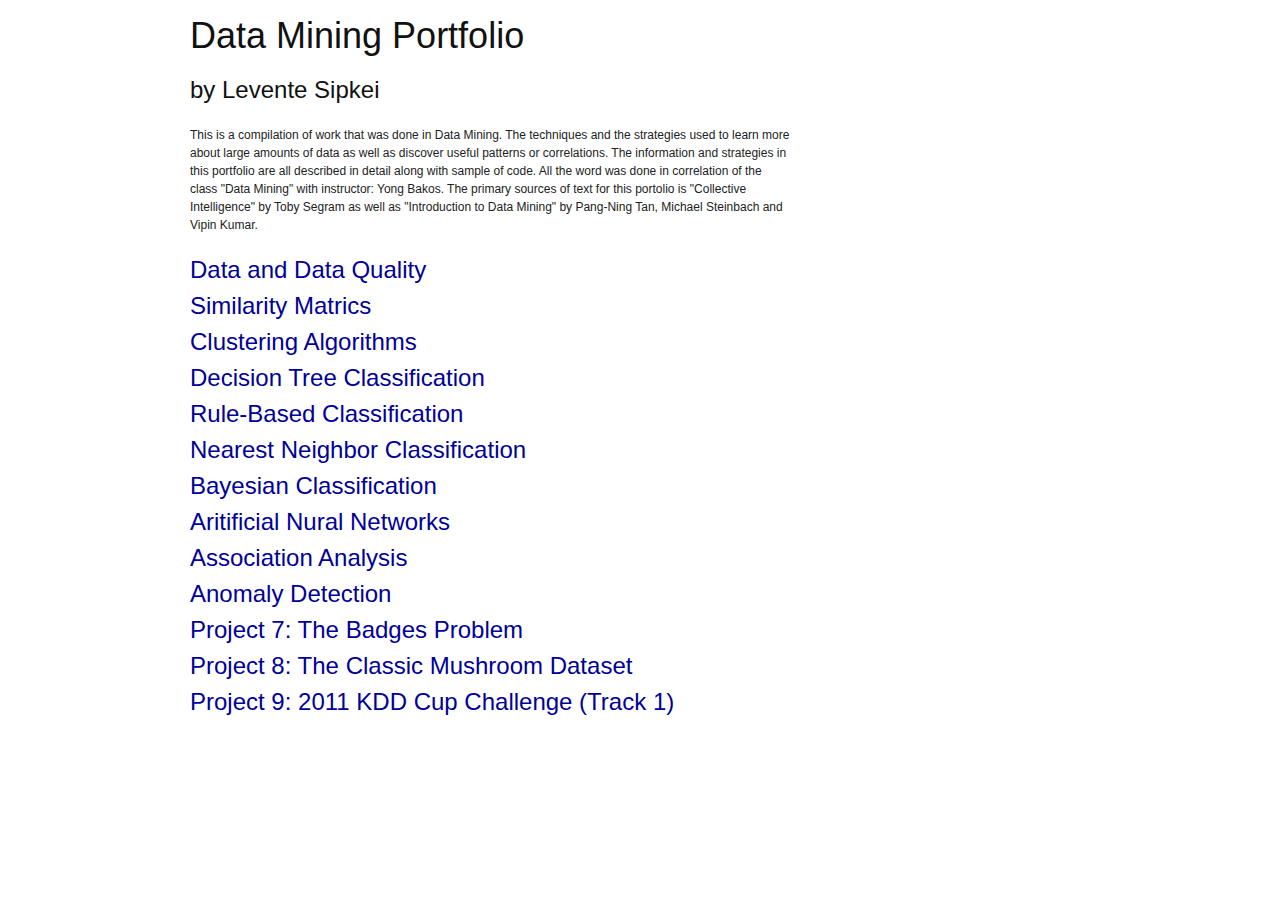
<file: portfolio/index.html>
<!DOCTYPE html PUBLIC "-//W3C//DTD XHTML 1.0 Transitional//EN" "http://www.w3.org/TR/xhtml1/DTD/xhtml1-transitional.dtd">
<html xmlns="http://www.w3.org/1999/xhtml">
<head> 
<title>Data Mining Portfolio</title>
<meta name="keywords" content="" />
<meta name="description" content="" />
<meta name="author" content="" />
<meta http-equiv="content-type" content="text/html;charset=utf-8" />
<meta http-equiv="Content-Style-Type" content="text/css" />
<link rel="stylesheet" href="css/blueprint/screen.css" type="text/css" media="screen, projection" />
<link rel="stylesheet" href="css/blueprint/print.css" type="text/css" media="print" />
<link rel="stylesheet" href="css/main.css" type="text/css" media="screen" /> 
<!--[if IE]>
  <link rel="stylesheet" href="css/blueprint/ie.css" type="text/css" media="screen, projection">
<![endif]-->
</head>
<body>
<div class="container">
  <h1>Data Mining Portfolio</h1>
  <h2>by Levente Sipkei</h2>
  <p class="introduction">This is a compilation of work that was done in Data Mining. The techniques and the strategies used to learn more about large amounts of data as well as discover useful patterns or correlations. The information and strategies in this portfolio are all described in detail along with sample of code. All the word was done in correlation of the class "Data Mining" with instructor: Yong Bakos. The primary sources of text for this portolio is "Collective Intelligence" by Toby Segram as well as "Introduction to Data Mining" by Pang-Ning Tan, Michael Steinbach and Vipin Kumar. </p>
  <ol class="toc">
    <li><a href="data.html">Data and Data Quality</a></li>
    <li><a href="similarity.html">Similarity Matrics</a></li>
    <li><a href="clustering.html">Clustering Algorithms</a></li>
    <li><a href="decisionTree.html">Decision Tree Classification</a></li>
    <li><a href="ruleBased.html">Rule-Based Classification</a></li>
    <li><a href="nearestNeighbor.html">Nearest Neighbor Classification</a></li>
    <li><a href="bayesian.html">Bayesian Classification</a></li>
    <li><a href="ann.html">Aritificial Nural Networks</a></li>
    <li><a href="association.html">Association Analysis</a></li>
    <li><a href="anomaly.html">Anomaly Detection</a></li>
    <li><a href="badges.html">Project 7: The Badges Problem</a></li>
    <li><a href="mushroom.html">Project 8: The Classic Mushroom Dataset</a></li>
    <li><a href="KDD.html">Project 9: 2011 KDD Cup Challenge (Track 1)</a></li>
  </ul>
</div>
</body>
</html>
</file>
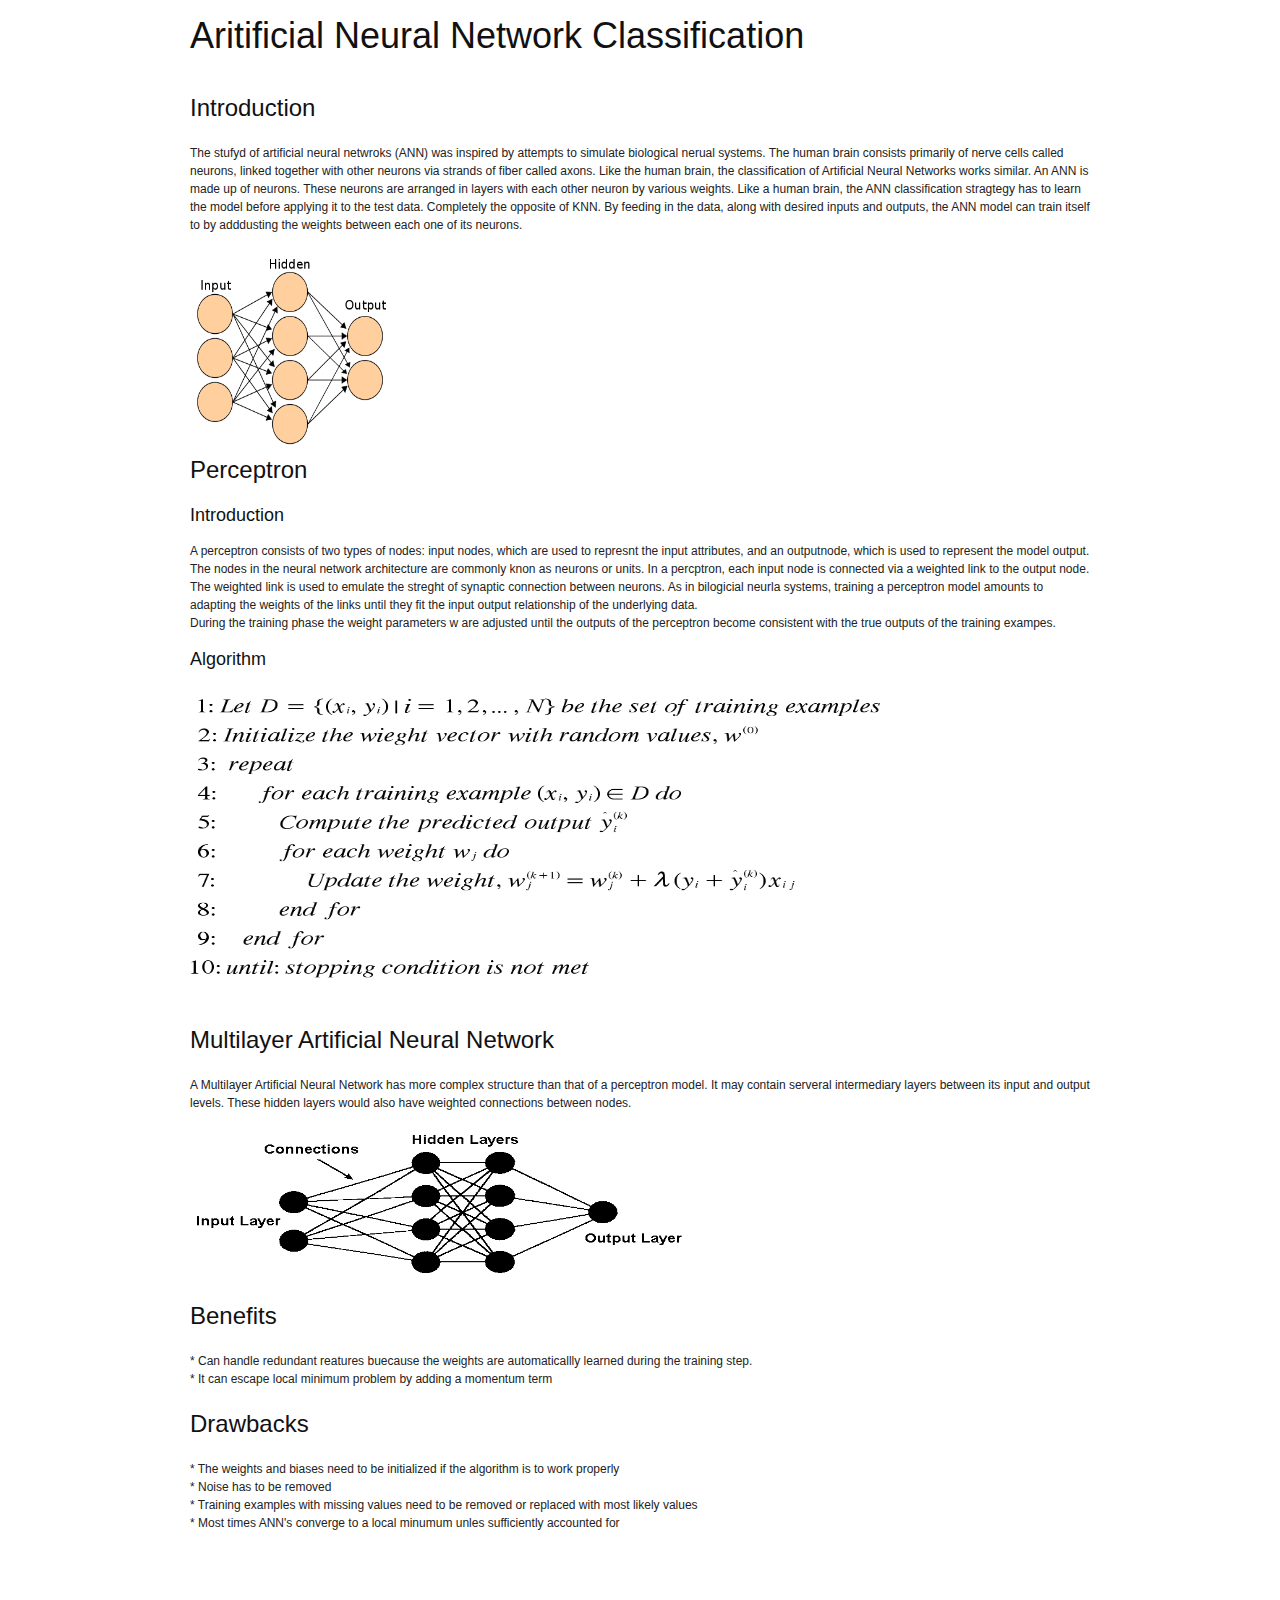
<file: portfolio/ann.html>
<!DOCTYPE html PUBLIC "-//W3C//DTD XHTML 1.0 Transitional//EN" "http://www.w3.org/TR/xhtml1/DTD/xhtml1-transitional.dtd">
<html xmlns="http://www.w3.org/1999/xhtml">
<head> 
<title>Aritificial Nural Networks Classification</title>
<meta name="keywords" content="" />
<meta name="description" content="" />
<meta name="author" content="" />
<meta http-equiv="content-type" content="text/html;charset=utf-8" />
<meta http-equiv="Content-Style-Type" content="text/css" />
<link rel="stylesheet" href="css/blueprint/screen.css" type="text/css" media="screen, projection" />
<link rel="stylesheet" href="css/blueprint/print.css" type="text/css" media="print" />
<link rel="stylesheet" href="css/main.css" type="text/css" media="screen" /> 
<!--[if IE]>
  <link rel="stylesheet" href="css/blueprint/ie.css" type="text/css" media="screen, projection">
<![endif]-->
</head>
<body>
<div class="container">
  <h1>Aritificial Neural Network Classification</h1>
  <br>
  <h2>Introduction</h2>
  <p class="data"> The stufyd of artificial neural netwroks (ANN) was inspired by attempts to simulate biological nerual systems. The human brain consists primarily of nerve cells called neurons, linked together with other neurons via strands of fiber called axons. Like the human brain, the classification of Artificial Neural Networks works similar. An ANN is made up of neurons. These neurons are arranged in layers with each other neuron by various weights. Like a human brain, the ANN classification stragtegy has to learn the model before applying it to the test data. Completely the opposite of KNN. By feeding in the data, along with desired inputs and outputs, the ANN model can train itself to by adddusting the weights between each one of its neurons. </p>
  <img src="ann.png" alt= "rules" HEIGHT="200" WIDTH="200" BORDER="0"/>
 <br>

 <h2>Perceptron</h2>
 <h3>Introduction</h3>
 <p class="dataset"> A perceptron consists of two types of nodes: input nodes, which are used to represnt the input attributes, and an outputnode, which is used to represent the model output. The nodes in the neural network architecture are commonly knon as neurons or units. In a percptron, each input node is connected via a weighted link to the output node. The weighted link is used to emulate the streght of synaptic connection between neurons. As in bilogicial neurla systems, training a perceptron model amounts to adapting the weights of the links until they fit the input output relationship of the underlying data. <br> During the training phase the weight parameters w are adjusted until the outputs of the perceptron become consistent with the true outputs of the training exampes.  </p>
 <h3>Algorithm</h3>
 <img src="percalg.png" alt= "rules" HEIGHT="300" WIDTH="700" BORDER="0"/>

 <br>
<br>
<br>


 <h2>Multilayer Artificial Neural Network</h2>
 <p class="dataset"> A Multilayer Artificial Neural Network has more complex structure than that of a perceptron model. It may contain serveral intermediary layers between its input and output levels. These hidden layers would also have weighted connections between nodes.   </p>
 <img src="mult.gif" alt= "rules" HEIGHT="150" WIDTH="500" BORDER="0"/>
  <br>
  <br>
  <h2>Benefits</h2>
  <p class="dataset">
  * Can handle redundant reatures buecause the weights are automaticallly learned during the training step. <br>
  * It can escape local minimum problem by adding a momentum term </p>
  
  <p class="dataset">  </p>
 
  <h2> Drawbacks </h2>

  
  <p class="quality"> 
  * The weights and biases need to be initialized if the algorithm is to work properly<br>
  * Noise has to be removed<br>
  * Training examples with missing values need to be removed or replaced with most likely values <br>
  * Most times ANN's converge to a local minumum unles sufficiently accounted for</p>
  
  <br>
  <br>
  <br>
  

</div>
</body>
</html>
</file>
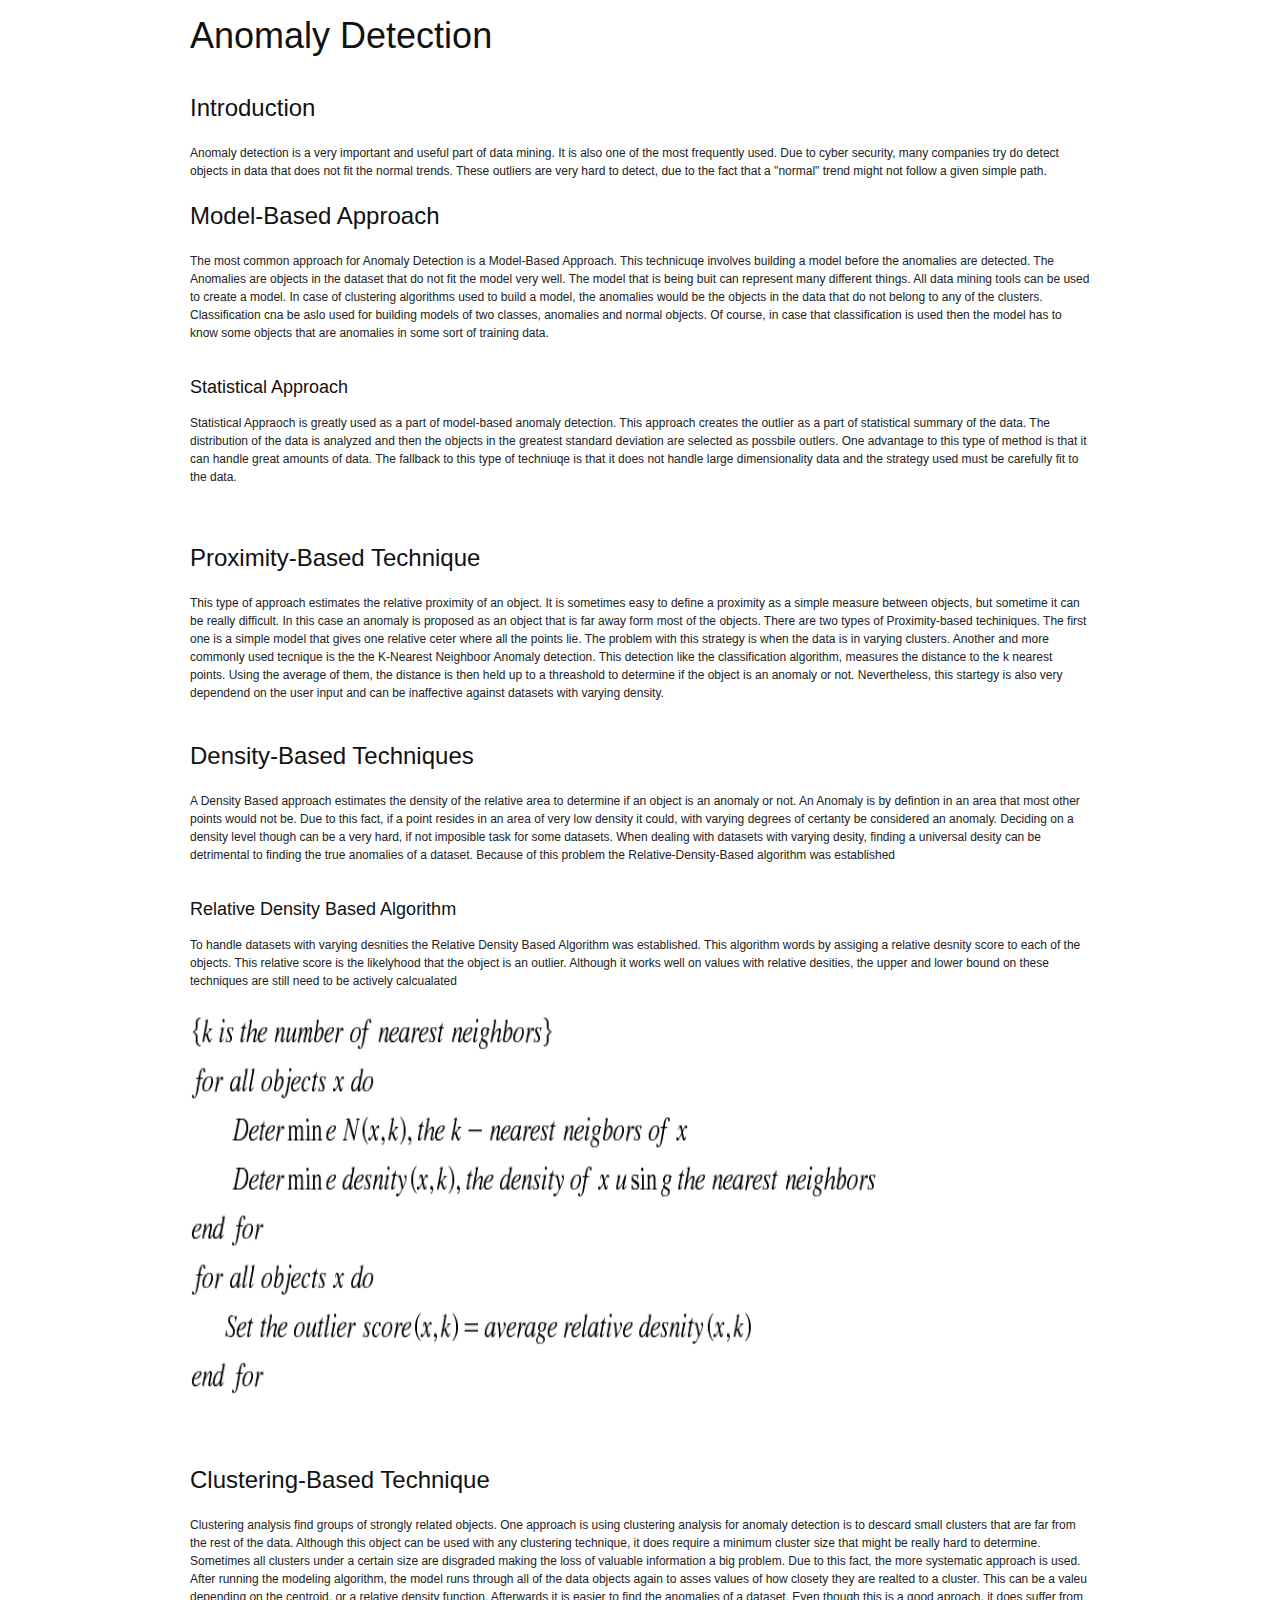
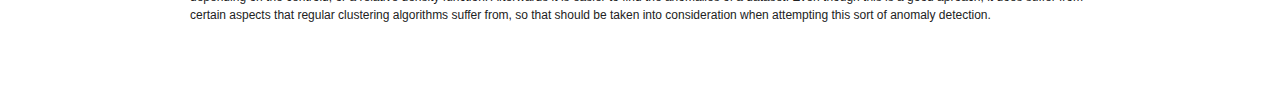
<file: portfolio/anomaly.html>
<!DOCTYPE html PUBLIC "-//W3C//DTD XHTML 1.0 Transitional//EN" "http://www.w3.org/TR/xhtml1/DTD/xhtml1-transitional.dtd">
<html xmlns="http://www.w3.org/1999/xhtml">
<head> 
<title>Anomaly Detection</title>
<meta name="keywords" content="" />
<meta name="description" content="" />
<meta name="author" content="" />
<meta http-equiv="content-type" content="text/html;charset=utf-8" />
<meta http-equiv="Content-Style-Type" content="text/css" />
<link rel="stylesheet" href="css/blueprint/screen.css" type="text/css" media="screen, projection" />
<link rel="stylesheet" href="css/blueprint/print.css" type="text/css" media="print" />
<link rel="stylesheet" href="css/main.css" type="text/css" media="screen" /> 
<!--[if IE]>
  <link rel="stylesheet" href="css/blueprint/ie.css" type="text/css" media="screen, projection">
<![endif]-->
</head>
<body>
<div class="container">
  <h1>Anomaly Detection</h1>
  <br>
  <h2>Introduction</h2>
  <p class="data">Anomaly detection is a very important and useful part of data mining. It is also one of the most frequently used. Due to cyber security, many companies try do detect objects in data that does not fit the normal trends. These outliers are very hard to detect, due to the fact that a "normal" trend might not follow a given simple path. </p>

  
 <h2> Model-Based Approach </h2> 
    <p class="data"> The most common approach for Anomaly Detection is a Model-Based Approach. This technicuqe involves building a model before the anomalies are detected. The Anomalies are objects in the dataset that do not fit the model very well. The model that is being buit can represent many different things. All data mining tools can be used to create a model. In case of clustering algorithms used to build a model, the anomalies would be the objects in the data that do not belong to any of the clusters. Classification cna be aslo used for building models of two classes, anomalies and normal objects. Of course, in case that classification is used then the model has to know some objects that are anomalies in some sort of training data.  </p>
    <br>
  <h3>        Statistical Approach </h3> 
  <p class="data"> Statistical Appraoch is greatly used as a part of model-based anomaly detection. This approach creates the outlier as a part of statistical summary of the data. The distribution of the data is analyzed and then the objects in the greatest standard deviation are selected as possbile outlers. One advantage to this type of method is that it can handle great amounts of data. The fallback to this type of techniuqe is that it does not handle large dimensionality data and the strategy used must be carefully fit to the data.  </p>

  <br><br>
  <h2>Proximity-Based Technique </h2>
  <p class="data">This type of approach estimates the relative proximity of an object. It is sometimes easy to define a proximity as a simple measure between objects, but sometime it can be really difficult. In this case an anomaly is proposed as an object that is far away form most of the objects. There are two types of Proximity-based techiniques. The first one is a simple model that gives one relative ceter where all the points lie. The problem with this strategy is when the data is in varying clusters. Another and more commonly used tecnique is the the K-Nearest Neighboor Anomaly detection. This detection like the classification algorithm, measures the distance to the k nearest points. Using the average of them, the distance is then held up to a threashold to determine if the object is an anomaly or not. Nevertheless, this startegy is also very dependend on the user input and can be inaffective against datasets with varying density.</p>
  <br>
  <h2> Density-Based Techniques </h2> 
  <p class="data"> A Density Based approach estimates the density of the relative area to determine if an object is an anomaly or not. An Anomaly is by defintion in an area that most other points would not be. Due to this fact, if a point resides in an area of very low density it could, with varying degrees of certanty be considered an anomaly. Deciding on a density level though can be a very hard, if not imposible task for some datasets. When dealing with datasets with varying desity, finding a universal desity can be detrimental to finding the true anomalies of a dataset. Because of this problem the Relative-Density-Based algorithm was established  </p>
  <br>
  <h3> Relative Density Based Algorithm </h3> 
  <p class="RDBA"> To handle datasets with varying desnities the Relative Density Based Algorithm was established. This algorithm words by assiging a relative desnity score to each of the objects. This relative score is the likelyhood that the object is an outlier. Although it works well on values with relative desities, the upper and lower bound on these techniques are still need to be actively calcualated </p>
  <img src="relative algorithm.png" alt= "rules" HEIGHT="400" WIDTH="700" BORDER="0"/><br><br>
  <br>
  <br>
  <h2> Clustering-Based Technique </h2>
  <p class= "dataset"> Clustering analysis find groups of strongly related objects. One approach is using clustering analysis for anomaly detection is to descard small clusters that are far from the rest of the data. Although this object can be used with any clustering technique, it does require a minimum cluster size that might be really hard to determine. Sometimes all clusters under a certain size are disgraded making the loss of valuable information a big problem. Due to this fact, the more systematic approach is used. After running the modeling algorithm, the model runs through all of the data objects again to asses values of how closety they are realted to a cluster. This can be a valeu depending on the centroid, or a relative density function. Afterwards it is easier to find the anomalies of a dataset. Even though this is a good aproach, it does suffer from certain aspects that regular clustering algorithms suffer from, so that should be taken into consideration when attempting this sort of anomaly detection.  </p>
  <br>
  <br>
  

</div>
</body>
</html>
</file>
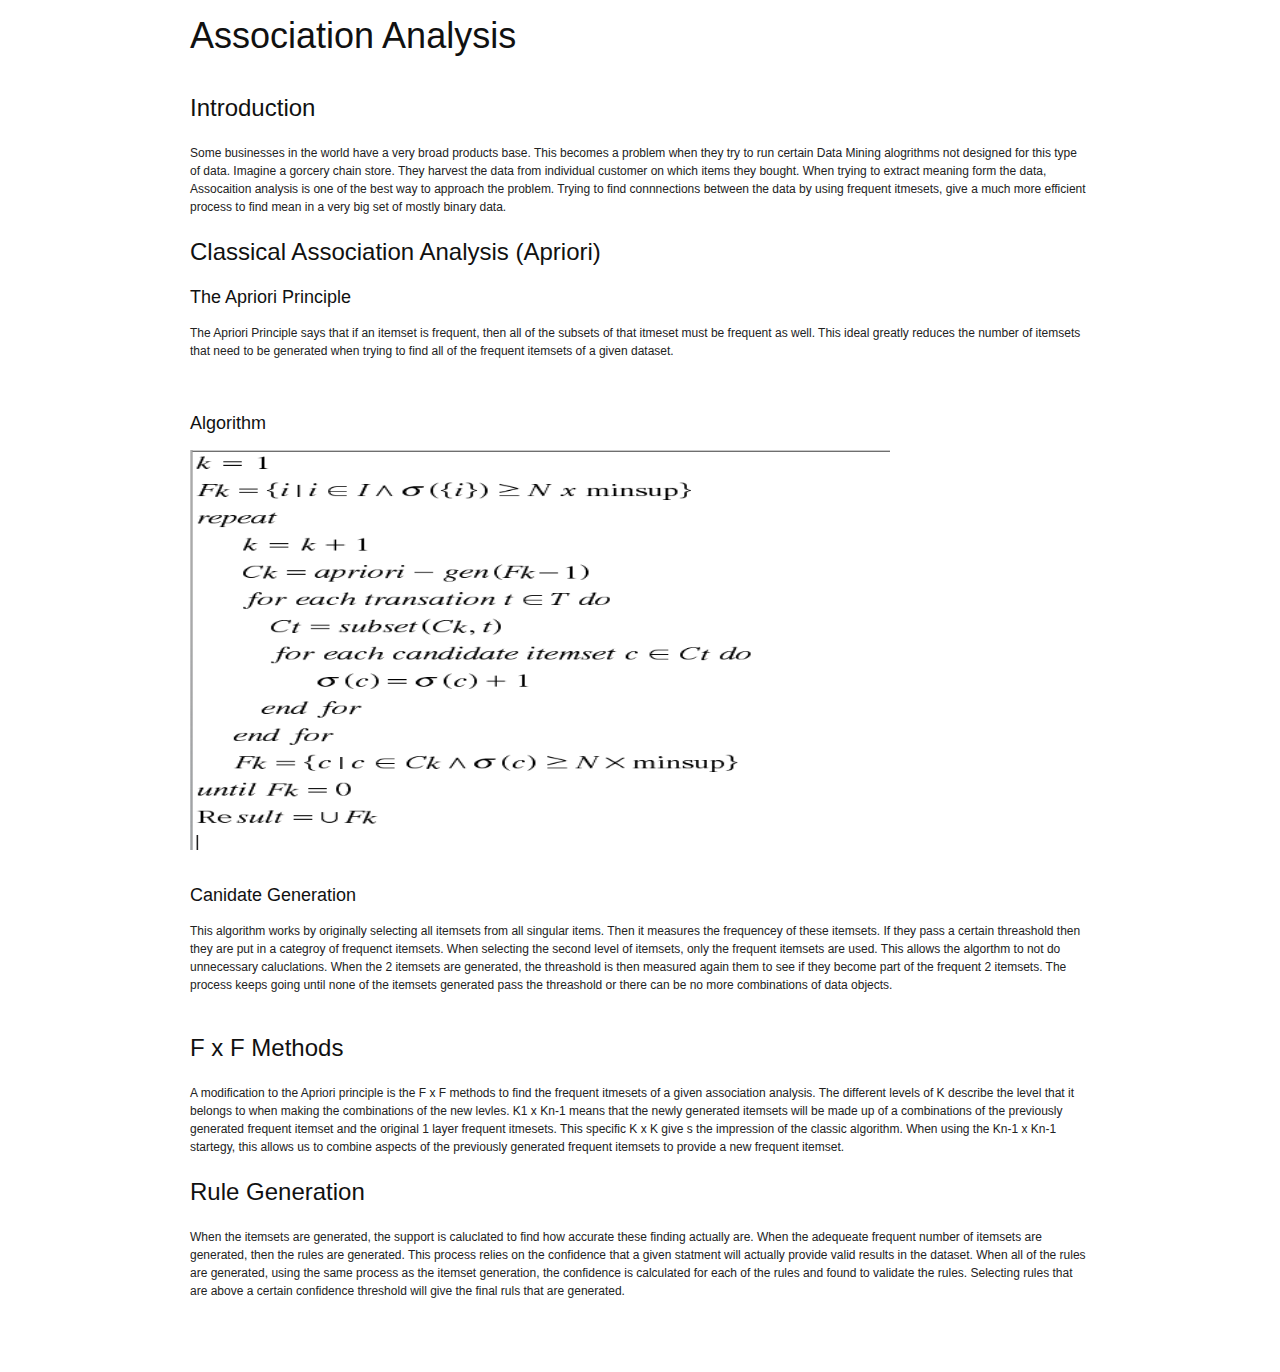
<file: portfolio/association.html>
<!DOCTYPE html PUBLIC "-//W3C//DTD XHTML 1.0 Transitional//EN" "http://www.w3.org/TR/xhtml1/DTD/xhtml1-transitional.dtd">
<html xmlns="http://www.w3.org/1999/xhtml">
<head> 
<title>Association Analysis</title>
<meta name="keywords" content="" />
<meta name="description" content="" />
<meta name="author" content="" />
<meta http-equiv="content-type" content="text/html;charset=utf-8" />
<meta http-equiv="Content-Style-Type" content="text/css" />
<link rel="stylesheet" href="css/blueprint/screen.css" type="text/css" media="screen, projection" />
<link rel="stylesheet" href="css/blueprint/print.css" type="text/css" media="print" />
<link rel="stylesheet" href="css/main.css" type="text/css" media="screen" /> 
<!--[if IE]>
  <link rel="stylesheet" href="css/blueprint/ie.css" type="text/css" media="screen, projection">
<![endif]-->
</head>
<body>
<div class="container">
  <h1>Association Analysis</h1>
  <br>
  <h2>Introduction</h2>
  <p class="data">Some businesses in the world have a very broad products base. This becomes a problem when they try to run certain Data Mining alogrithms not designed for this type of data. Imagine a gorcery chain store. They harvest the data from individual customer on which items they bought. When trying to extract meaning form the data, Assocaition analysis is one of the best way to approach the problem. Trying to find connnections between the data by using frequent itmesets, give a much more efficient process to find mean in a very big set of mostly binary data.  </p>

  
 <h2> Classical Association Analysis (Apriori)</h2> 
 <p class="data">  </p>
  <h3> The Apriori Principle </h3>
   <p class="data"> The Apriori Principle says that if an itemset is frequent, then all of the subsets of that itmeset must be frequent as well. This ideal greatly reduces the number of itemsets that need to be generated when trying to find all of the frequent itemsets of a given dataset. </p>
  
  <br><br>
  <h3> Algorithm  </h3>
  <img src="apriori.png" alt= "rules" HEIGHT="400" WIDTH="700" BORDER="0"/><br><br>

  <br>
  <h3> Canidate Generation </h3> 
  <p class="data"> This algorithm works by originally selecting all itemsets from all singular items. Then it measures the frequencey of these itemsets. If they pass a certain threashold then they are put in a categroy of frequenct itemsets. When selecting the second level of itemsets, only the frequent itemsets are used. This allows the algorthm to not do unnecessary caluclations. When the 2 itemsets are generated, the threashold is then measured again them to see if they become part of the frequent 2 itemsets. The process keeps going until none of the itemsets generated pass the threashold or there can be no more combinations of data objects. </p>
  <br>
  <h2> F x F Methods </h2> 
  <p class="dataset">A modification to the Apriori principle is the F x F methods to find the frequent itmesets of a given association analysis. The different levels of K describe the level that it belongs to when making the combinations of the new levles. K1 x Kn-1 means that the newly generated itemsets will be made up of a combinations of the previously generated frequent itemset and the original 1 layer frequent itmesets. This specific K x K give s the impression of the classic algorithm. When using the Kn-1 x Kn-1 startegy, this allows us to combine aspects of the previously generated frequent itemsets to provide a new frequent itemset.</p>
  <h2>Rule Generation </h2> 
  <p class="cataset"> When the itemsets are generated, the support is caluclated to find how accurate these finding actually are. When the adequeate frequent number of itemsets are generated, then the rules are generated. This process relies on the confidence that a given statment will actually provide valid results in the dataset. When all of the rules are generated, using the same process as the itemset generation, the confidence is calculated for each of the rules and found to validate the rules. Selecting rules that are above a certain confidence threshold will give the final ruls that are generated.  </p>

  

  <br>
  <br>
  

</div>
</body>
</html>
</file>
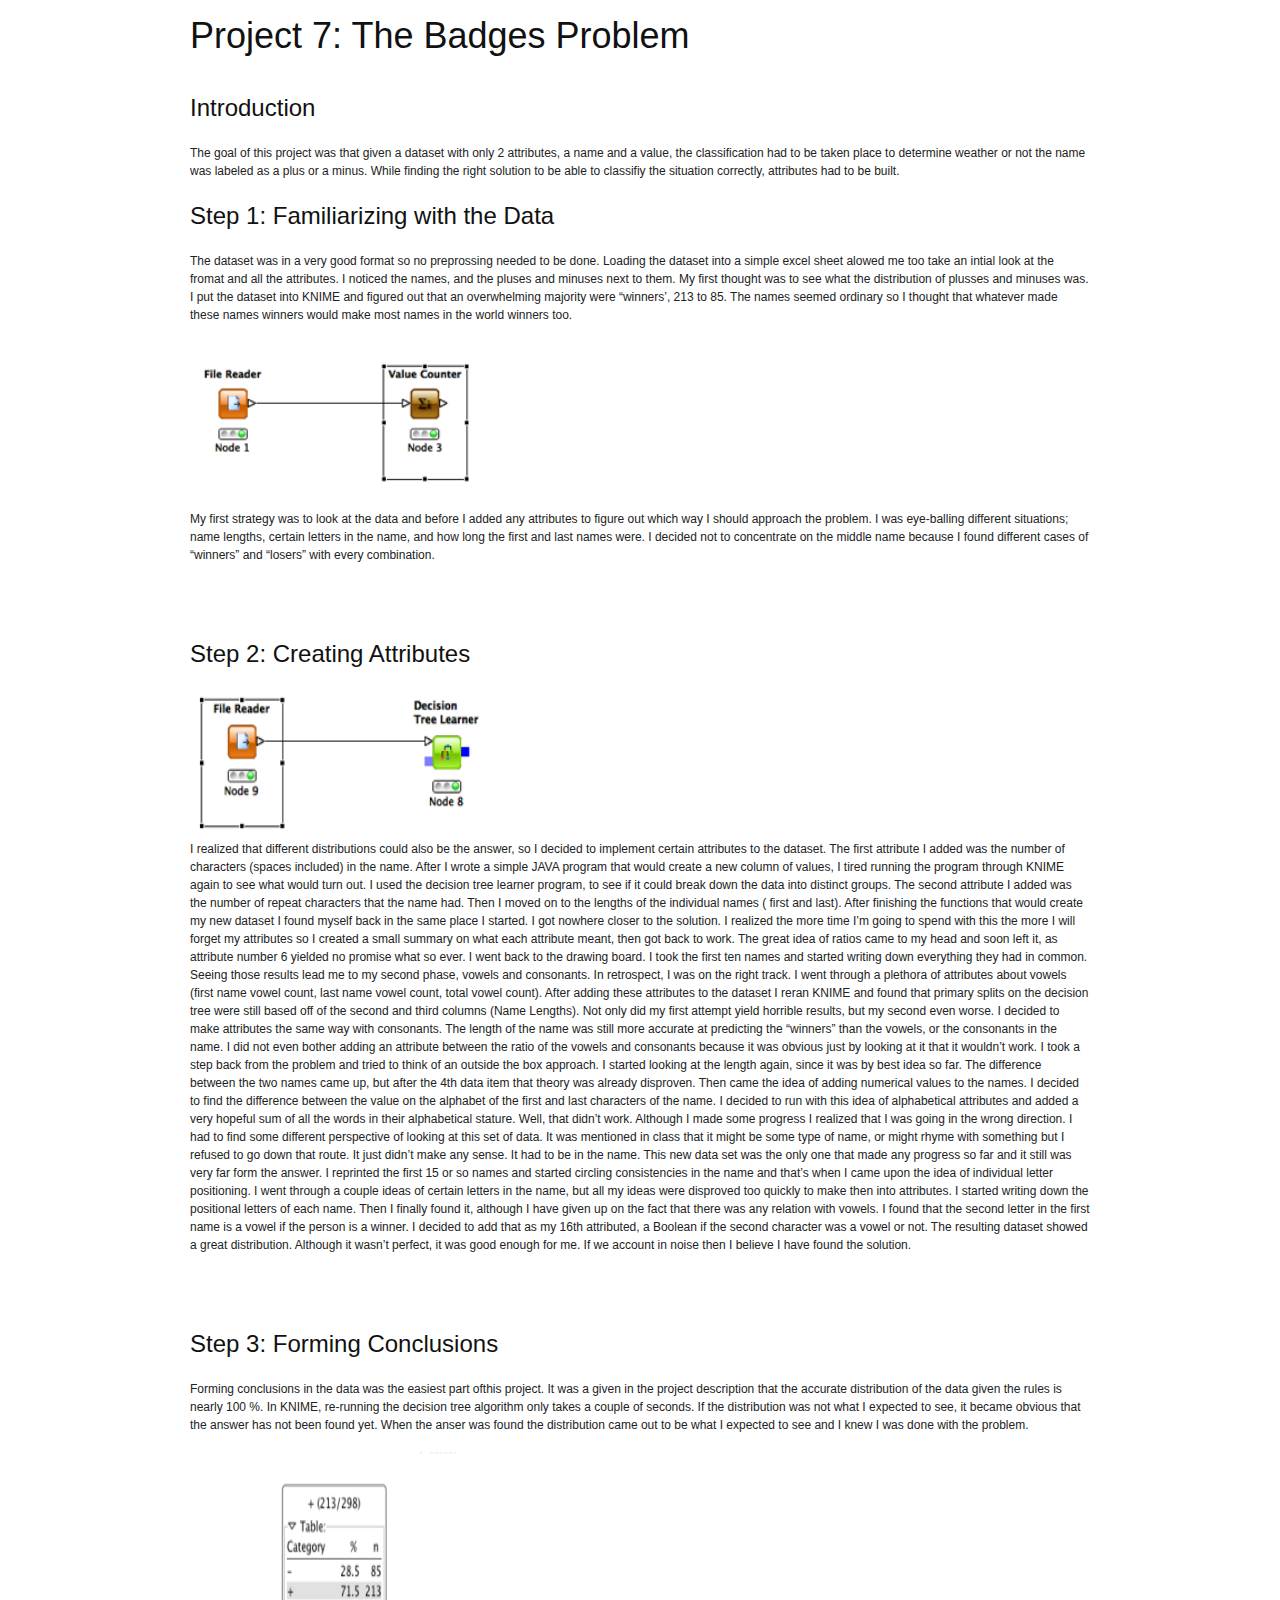
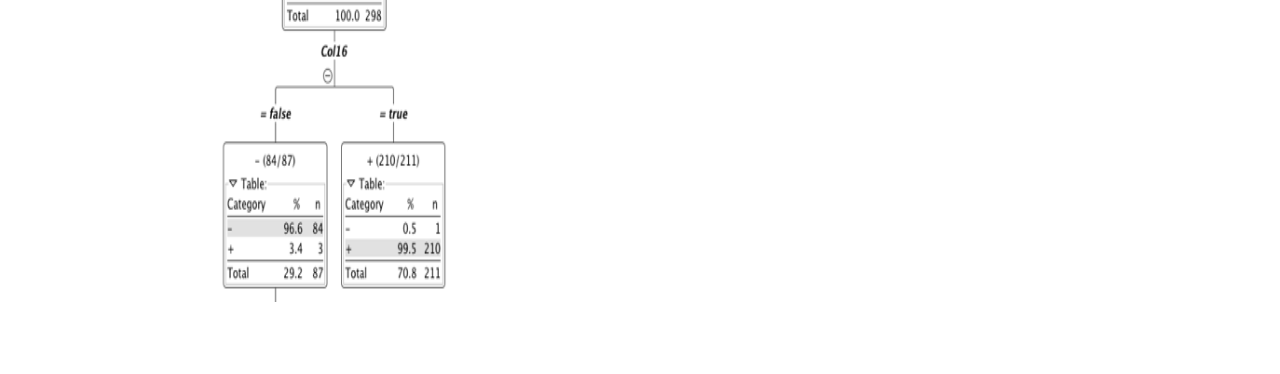
<file: portfolio/badges.html>
<!DOCTYPE html PUBLIC "-//W3C//DTD XHTML 1.0 Transitional//EN" "http://www.w3.org/TR/xhtml1/DTD/xhtml1-transitional.dtd">
<html xmlns="http://www.w3.org/1999/xhtml">
<head> 
<title>Project 7: The Badges Problem</title>
<meta name="keywords" content="" />
<meta name="description" content="" />
<meta name="author" content="" />
<meta http-equiv="content-type" content="text/html;charset=utf-8" />
<meta http-equiv="Content-Style-Type" content="text/css" />
<link rel="stylesheet" href="css/blueprint/screen.css" type="text/css" media="screen, projection" />
<link rel="stylesheet" href="css/blueprint/print.css" type="text/css" media="print" />
<link rel="stylesheet" href="css/main.css" type="text/css" media="screen" /> 
<!--[if IE]>
  <link rel="stylesheet" href="css/blueprint/ie.css" type="text/css" media="screen, projection">
<![endif]-->
</head>
<body>
<div class="container">
  <h1>Project 7: The Badges Problem</h1>
  <br>
  <h2>Introduction</h2>
  <p class="data">The goal of this project was that given a dataset with only 2 attributes, a name and a value, the classification had to be taken place to determine 
  weather or not the name was labeled as a plus or a minus. While finding the right solution to be able to classifiy the situation correctly, attributes had to be built.    </p>

  
 <h2> Step 1: Familiarizing with the Data</h2> 
    <p class="data">  The dataset was in a very good format so no preprossing needed to be done. Loading the dataset into a simple excel sheet alowed me too take an intial look at the fromat and all the attributes. I noticed the names, and the pluses and minuses next to them. My first thought was to see what the distribution of plusses and minuses was. I put the dataset into KNIME and figured out that an overwhelming majority were “winners’, 213 to 85. The names seemed ordinary so I thought that whatever made these names winners would make most names in the world winners too. 
    </p>
     <img src="Counter.png" alt= "rules" HEIGHT="150" WIDTH="300" BORDER="0"/><br><br>
    <p class="rar">
  My first strategy was to look at the data and before I added any attributes to figure out which way I should approach the problem. I was eye-balling different situations; name lengths, certain letters in the name, and how long the first and last names were. I decided not to concentrate on the middle name because I found different cases of “winners” and “losers” with every combination.</p>
    <br>
  <br><br>
  <h2>Step 2: Creating Attributes</h2>
  <img src="dectree.png" alt= "rules" HEIGHT="150" WIDTH="300" BORDER="0"/>
  <p class="data">I realized that different distributions could also be the answer, so I decided to implement certain attributes to the dataset. 
  The first attribute I added was the number of characters (spaces included) in the name. After I wrote a simple JAVA program that would create a new column of values, I tired running the program through KNIME again to see what would turn out. I used the decision tree learner program, to see if it could break down the data into distinct groups. 
  The second attribute I added was the number of repeat characters that the name had. Then I moved on to the lengths of the individual names ( first and last). After finishing the functions that would create my new dataset I found myself back in the same place I started. I got nowhere closer to the solution. 

I realized the more time I’m going to spend with this the more I will forget my attributes so I created a small summary on what each attribute meant, then got back to work. The great idea of ratios came to my head and soon left it, as attribute number 6 yielded no promise what so ever. I went back to the drawing board. 
  I took the first ten names and started writing down everything they had in common. Seeing those results lead me to my second phase, vowels and consonants. In retrospect, I was on the right track. I went through a plethora of attributes about vowels (first name vowel count, last name vowel count, total vowel count). After adding these attributes to the dataset I reran KNIME and found that primary splits on the decision tree were still based off of the second and third columns (Name Lengths). Not only did my first attempt yield horrible results, but my second even worse. 
  I decided to make attributes the same way with consonants. The length of the name was still more accurate at predicting the “winners” than the vowels, or the consonants in the name. I did not even bother adding an attribute between the ratio of the vowels and consonants because it was obvious just by looking at it that it wouldn’t work. 
  I took a step back from the problem and tried to think of an outside the box approach. I started looking at the length again, since it was by best idea so far. The difference between the two names came up, but after the 4th data item that theory was already disproven. Then came the idea of adding numerical values to the names. I decided to find the difference between the value on the alphabet of the first and last characters of the name. 

I decided to run with this idea of alphabetical attributes and added a very hopeful sum of all the words in their alphabetical stature. Well, that didn’t work. 
  Although I made some progress I realized that I was going in the wrong direction. I had to find some different perspective of looking at this set of data. It was mentioned in class that it might be some type of name, or might rhyme with something but I refused to go down that route. It just didn’t make any sense. It had to be in the name.  This new data set was the only one that made any progress so far and it still was very far form the answer. 
  I reprinted the first 15 or so names and started circling consistencies in the name and that’s when I came upon the idea of individual letter positioning. I went through a couple ideas of certain letters in the name, but all my ideas were disproved too quickly to make then into attributes. 
I started writing down the positional letters of each name. 
Then I finally found it, although I have given up on the fact that there was any relation with vowels. I found that the second letter in the first name is a vowel if the person is a winner. I decided to add that as my 16th attributed, a Boolean if the second character was a vowel or not. The resulting dataset showed a great distribution. Although it wasn’t perfect, it was good enough for me. If we account in noise then I believe I have found the solution. 
</p>
  <br><br>
  <br>
  <h2> Step 3: Forming Conclusions </h2> 
  <p class="data"> Forming conclusions in the data was the easiest part ofthis project. It was a given in the project description that the accurate distribution of the data given the rules is nearly 100 %. In KNIME, re-running the decision tree algorithm only takes a couple of seconds. If the distribution was not what I expected to see, it became obvious that the answer has not been found yet. When the anser was found the distribution came out to be what I expected to see and I knew I was done with the problem.  </p>
  <img src="final.png" alt= "rules" HEIGHT="450" WIDTH="300" BORDER="0"/>
  <br>
  <br>
  <br>
  <br>
  

</div>
</body>
</html>
</file>
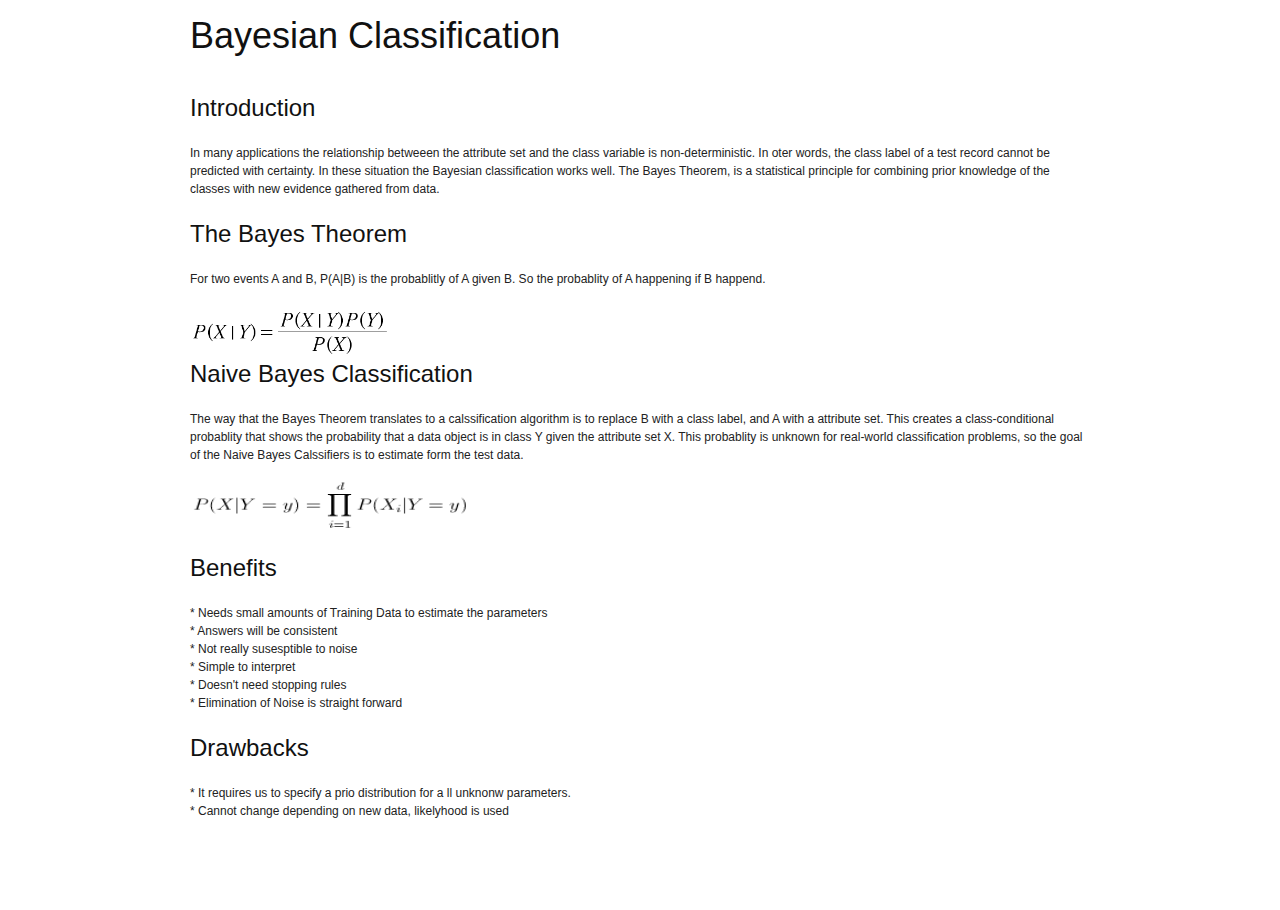
<file: portfolio/bayesian.html>
<!DOCTYPE html PUBLIC "-//W3C//DTD XHTML 1.0 Transitional//EN" "http://www.w3.org/TR/xhtml1/DTD/xhtml1-transitional.dtd">
<html xmlns="http://www.w3.org/1999/xhtml">
<head> 
<title>Bayesian Classification</title>
<meta name="keywords" content="" />
<meta name="description" content="" />
<meta name="author" content="" />
<meta http-equiv="content-type" content="text/html;charset=utf-8" />
<meta http-equiv="Content-Style-Type" content="text/css" />
<link rel="stylesheet" href="css/blueprint/screen.css" type="text/css" media="screen, projection" />
<link rel="stylesheet" href="css/blueprint/print.css" type="text/css" media="print" />
<link rel="stylesheet" href="css/main.css" type="text/css" media="screen" /> 
<!--[if IE]>
  <link rel="stylesheet" href="css/blueprint/ie.css" type="text/css" media="screen, projection">
<![endif]-->
</head>
<body>
<div class="container">
  <h1>Bayesian Classification</h1>
  <br>
  <h2>Introduction</h2>
  <p class="data">    In many applications the relationship betweeen the attribute set and the class variable is non-deterministic. In oter words, the class label of a test record cannot be predicted with certainty. In these situation the Bayesian classification works well. The Bayes Theorem, is a statistical principle for combining prior knowledge of the classes with new evidence gathered from data.  </p>
  <h2> The Bayes Theorem </h2>
  <p class="dataset"> For two events A and B, P(A|B) is the probablitly of A given B. So the probablity of A happening if B happend.  </p>
  <img src="beq.png" alt= "rules" HEIGHT="50" WIDTH="200" BORDER="0"/>
 <br>
 <h2> Naive Bayes Classification</h2>
  <p class="dataset"> The way that the Bayes Theorem translates to a calssification algorithm is to replace B with a class label, and A with a attribute set. This creates a class-conditional probablity that shows the probability that a data object is in class Y given the attribute set X. This probablity is unknown for real-world classification problems, so the goal of the Naive Bayes Calssifiers is to estimate form the test data.   </p>
  <img src="bneweq.png" alt= "rules" HEIGHT="50" WIDTH="300" BORDER="0"/>
  <br>
  <br>
  <h2>Benefits</h2>
  <p class="dataset"> 
  * Needs small amounts of Training Data to estimate the parameters<br> 
  * Answers will be consistent <br>
  * Not really susesptible to noise<br>
  * Simple to interpret <br>
  * Doesn't need stopping rules<br>
  * Elimination of Noise is straight forward <br>
    </p>
  
  <p class="dataset">  </p>
  
  <h2> Drawbacks </h2>

  
  <p class="quality">
  * It requires us to specify a prio distribution for a ll unknonw parameters. <br>
  * Cannot change depending on new data, likelyhood is used <br>
    </p>
  
  <br>
  <br>
  <br>
  

</div>
</body>
</html>
</file>
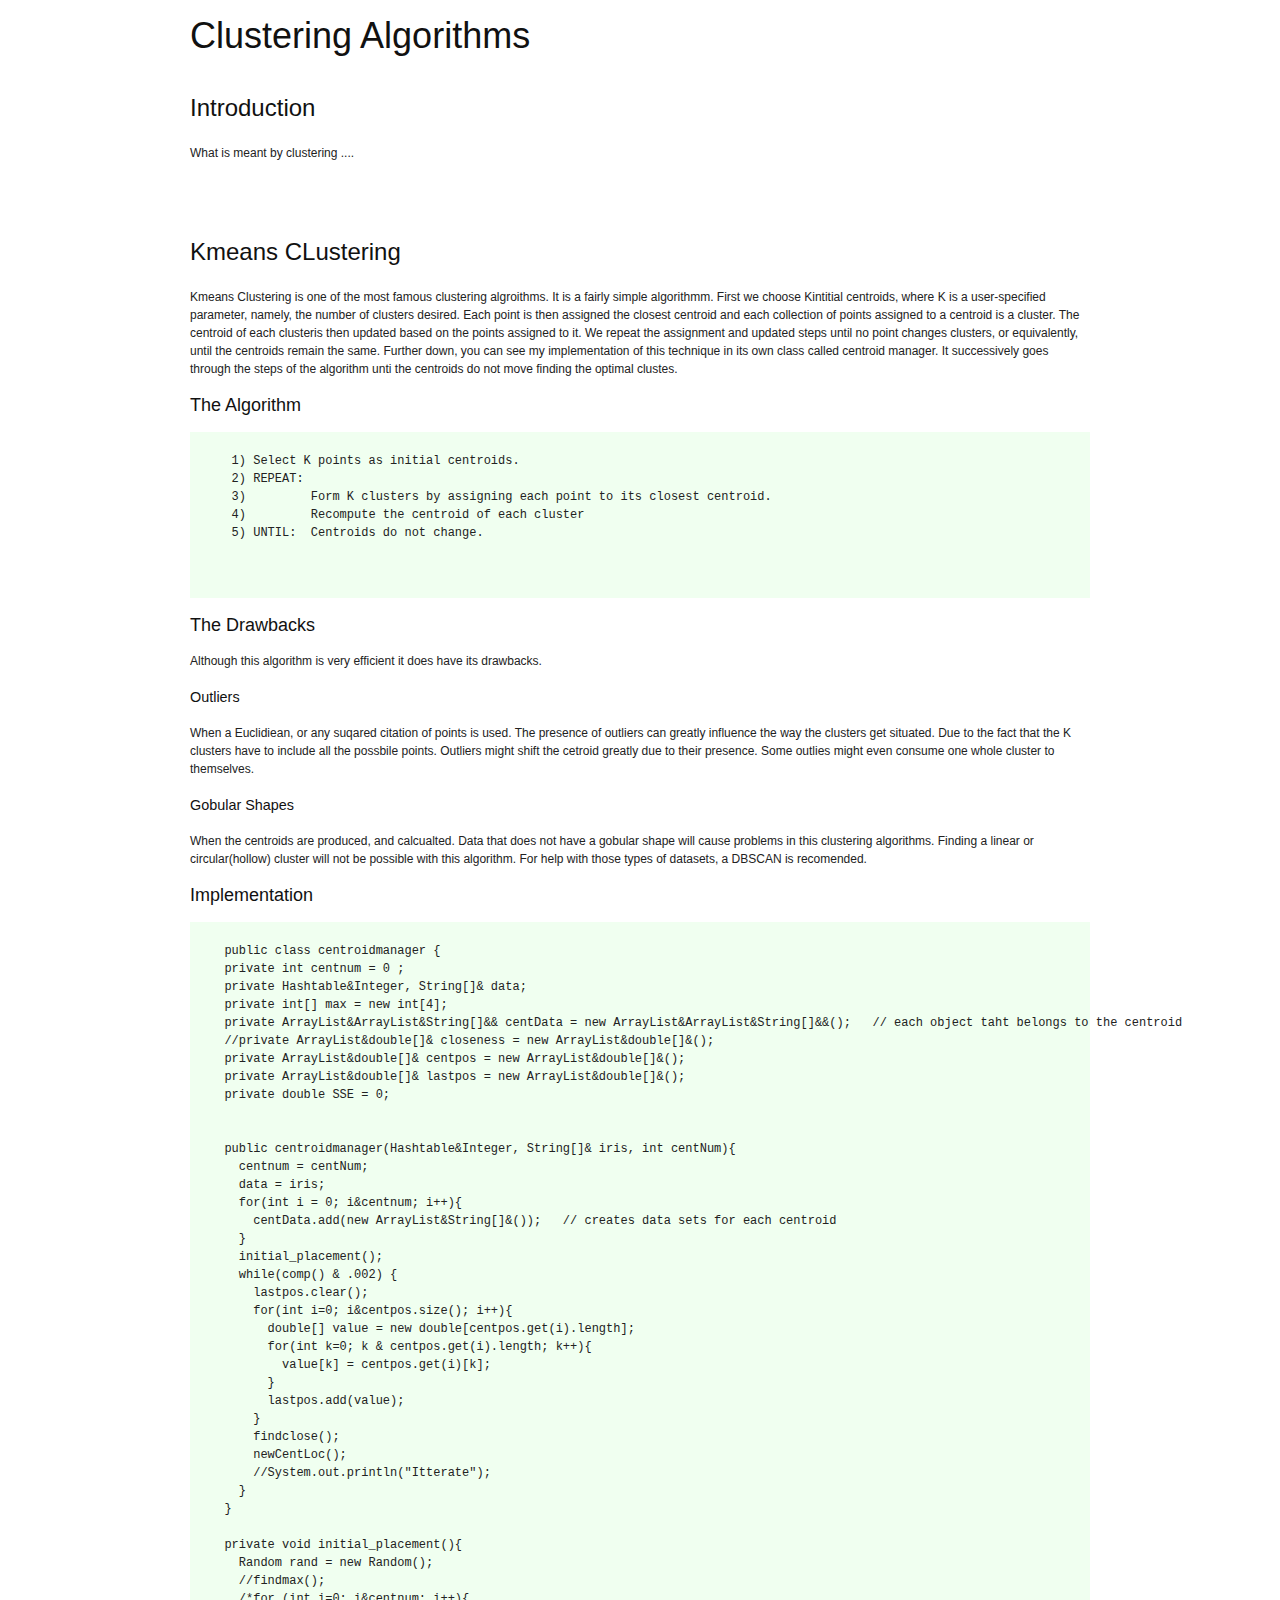
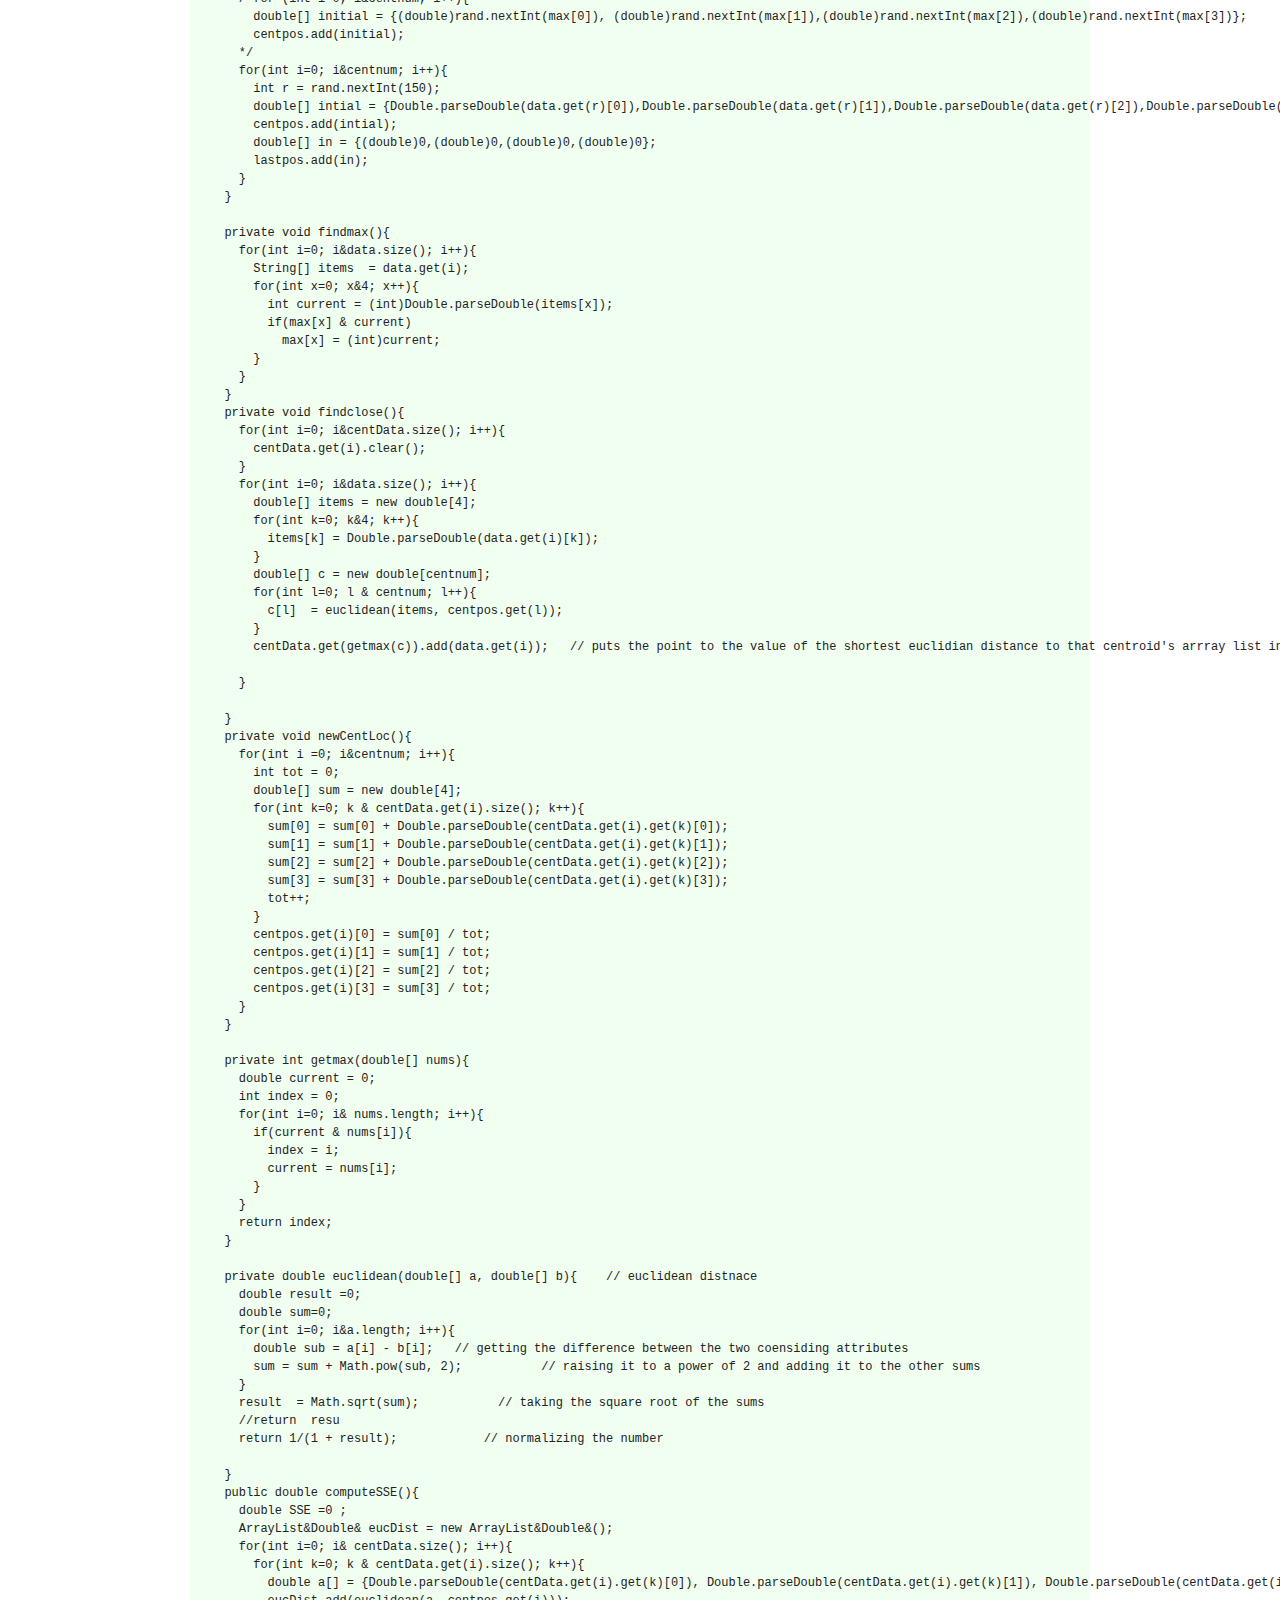
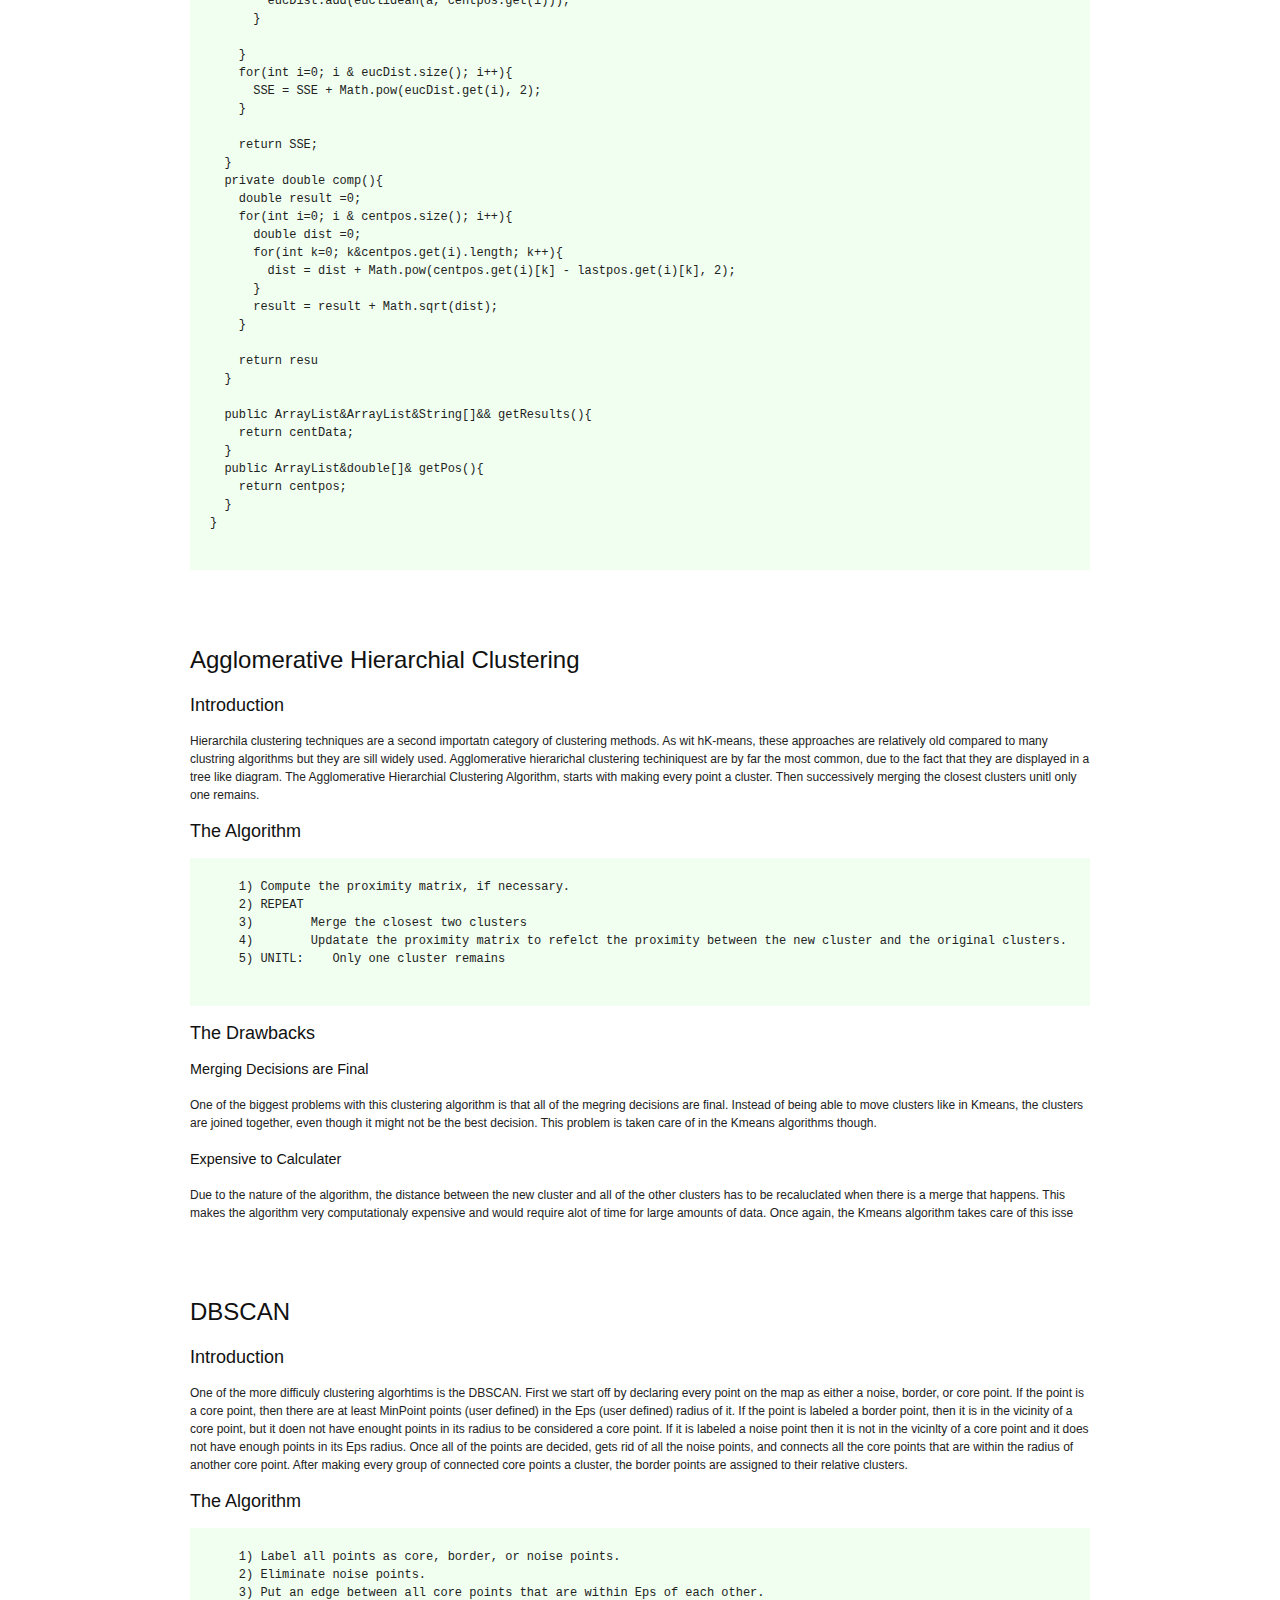
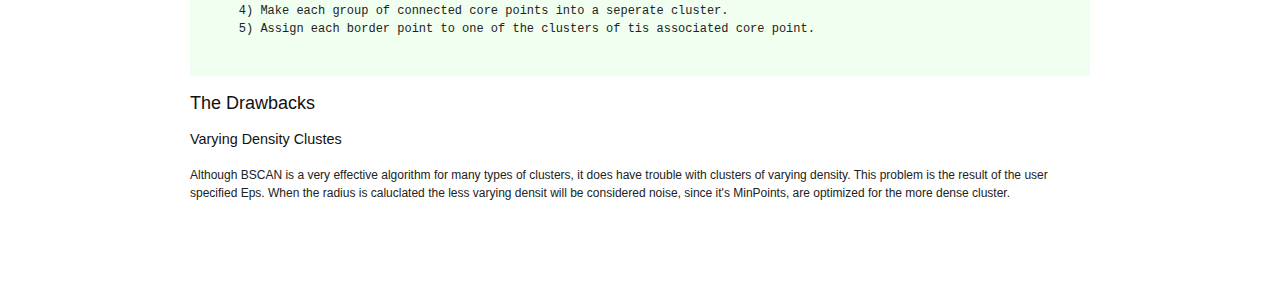
<file: portfolio/clustering.html>
<!DOCTYPE html PUBLIC "-//W3C//DTD XHTML 1.0 Transitional//EN" "http://www.w3.org/TR/xhtml1/DTD/xhtml1-transitional.dtd">
<html xmlns="http://www.w3.org/1999/xhtml">
<head> 
<title>Clustering Algroithms</title>
<meta name="keywords" content="" />
<meta name="description" content="" />
<meta name="author" content="" />
<meta http-equiv="content-type" content="text/html;charset=utf-8" />
<meta http-equiv="Content-Style-Type" content="text/css" />
<link rel="stylesheet" href="css/blueprint/screen.css" type="text/css" media="screen, projection" />
<link rel="stylesheet" href="css/blueprint/print.css" type="text/css" media="print" />
<link rel="stylesheet" href="css/main.css" type="text/css" media="screen" /> 
<!--[if IE]>
  <link rel="stylesheet" href="css/blueprint/ie.css" type="text/css" media="screen, projection">
<![endif]-->
</head>
<body>
<div class="container">
  <h1>Clustering Algorithms</h1>
  <br>
  <h2>Introduction</h2>
  <p class="data">    What is meant by clustering ....  </p>
 <br>
  <br>
  <br>
  <h2> Kmeans CLustering</h2>
  <p class="dataset"> Kmeans Clustering is one of the most famous clustering algroithms. It is a fairly simple algorithmm. First we choose Kintitial centroids, where K is a user-specified parameter, namely, the number of clusters desired. Each point is then assigned the closest centroid and each collection of points assigned to a centroid is a cluster. The centroid of each clusteris then updated based on the points assigned to it. We repeat the assignment and updated steps until no point changes clusters, or equivalently, until the centroids remain the same. Further down, you can see my implementation of this technique in its own class called centroid manager. It successively goes through the steps of the algorithm unti the centroids do not move finding the optimal clustes.    </p>
  <h3> The Algorithm </h3>
   <pre class="code">
   1) Select K points as initial centroids. 
   2) REPEAT:
   3)         Form K clusters by assigning each point to its closest centroid.
   4)         Recompute the centroid of each cluster
   5) UNTIL:  Centroids do not change. 
  
  </pre>
  <h3> The Drawbacks </h3>
    <p class="dataset">Although this algorithm is very efficient it does have its drawbacks. </p>
    <h4> Outliers </h4>
     <p class="dataset">When a Euclidiean, or any suqared citation of points is used. The presence of outliers can greatly influence the way the clusters get situated. Due to the fact that the K clusters have to include all the possbile points. Outliers might shift the cetroid greatly due to their presence. Some outlies might even consume one whole cluster to themselves. </p>
     <h4> Gobular Shapes </h4>
     <p class="dataset">When the centroids are produced, and calcualted. Data that does not have a gobular shape will cause problems in this clustering algorithms. Finding a linear or circular(hollow) cluster will not be possible with this algorithm. For help with those types of datasets, a DBSCAN is recomended.  </p>
  <h3> Implementation </h3>
  <p class="dataset">  </p>
   <pre class="code">
  public class centroidmanager {
  private int centnum = 0 ;
  private Hashtable&amp;Integer, String[]&amp; data; 
  private int[] max = new int[4];
  private ArrayList&amp;ArrayList&amp;String[]&amp;&amp; centData = new ArrayList&amp;ArrayList&amp;String[]&amp;&amp;();   // each object taht belongs to the centroid 
  //private ArrayList&amp;double[]&amp; closeness = new ArrayList&amp;double[]&amp;();
  private ArrayList&amp;double[]&amp; centpos = new ArrayList&amp;double[]&amp;();
  private ArrayList&amp;double[]&amp; lastpos = new ArrayList&amp;double[]&amp;(); 
  private double SSE = 0; 
  
  
  public centroidmanager(Hashtable&amp;Integer, String[]&amp; iris, int centNum){
    centnum = centNum; 
    data = iris;
    for(int i = 0; i&amp;centnum; i++){
      centData.add(new ArrayList&amp;String[]&amp;());   // creates data sets for each centroid 
    }
    initial_placement();
    while(comp() &amp; .002) {
      lastpos.clear(); 
      for(int i=0; i&amp;centpos.size(); i++){
        double[] value = new double[centpos.get(i).length]; 
        for(int k=0; k &amp; centpos.get(i).length; k++){
          value[k] = centpos.get(i)[k];
        }
        lastpos.add(value);
      }
      findclose();
      newCentLoc(); 
      //System.out.println("Itterate");
    }
  } 
  
  private void initial_placement(){
    Random rand = new Random(); 
    //findmax(); 
    /*for (int i=0; i&amp;centnum; i++){
      double[] initial = {(double)rand.nextInt(max[0]), (double)rand.nextInt(max[1]),(double)rand.nextInt(max[2]),(double)rand.nextInt(max[3])};
      centpos.add(initial);
    */
    for(int i=0; i&amp;centnum; i++){
      int r = rand.nextInt(150);
      double[] intial = {Double.parseDouble(data.get(r)[0]),Double.parseDouble(data.get(r)[1]),Double.parseDouble(data.get(r)[2]),Double.parseDouble(data.get(r)[3])};
      centpos.add(intial);
      double[] in = {(double)0,(double)0,(double)0,(double)0};
      lastpos.add(in);
    }
  }
  
  private void findmax(){
    for(int i=0; i&amp;data.size(); i++){
      String[] items  = data.get(i);
      for(int x=0; x&amp;4; x++){
        int current = (int)Double.parseDouble(items[x]);
        if(max[x] &amp; current)
          max[x] = (int)current;
      }
    } 
  }
  private void findclose(){
    for(int i=0; i&amp;centData.size(); i++){
      centData.get(i).clear();
    }
    for(int i=0; i&amp;data.size(); i++){
      double[] items = new double[4];
      for(int k=0; k&amp;4; k++){
        items[k] = Double.parseDouble(data.get(i)[k]);
      }
      double[] c = new double[centnum]; 
      for(int l=0; l &amp; centnum; l++){
        c[l]  = euclidean(items, centpos.get(l)); 
      }
      centData.get(getmax(c)).add(data.get(i));   // puts the point to the value of the shortest euclidian distance to that centroid's arrray list in Cent Data
      
    }
    
  }
  private void newCentLoc(){
    for(int i =0; i&amp;centnum; i++){
      int tot = 0; 
      double[] sum = new double[4]; 
      for(int k=0; k &amp; centData.get(i).size(); k++){
        sum[0] = sum[0] + Double.parseDouble(centData.get(i).get(k)[0]);
        sum[1] = sum[1] + Double.parseDouble(centData.get(i).get(k)[1]);
        sum[2] = sum[2] + Double.parseDouble(centData.get(i).get(k)[2]);
        sum[3] = sum[3] + Double.parseDouble(centData.get(i).get(k)[3]);
        tot++;
      }
      centpos.get(i)[0] = sum[0] / tot; 
      centpos.get(i)[1] = sum[1] / tot; 
      centpos.get(i)[2] = sum[2] / tot; 
      centpos.get(i)[3] = sum[3] / tot; 
    }
  }
  
  private int getmax(double[] nums){
    double current = 0;
    int index = 0; 
    for(int i=0; i&amp; nums.length; i++){
      if(current &amp; nums[i]){
        index = i; 
        current = nums[i];
      }
    }
    return index;
  }
  
  private double euclidean(double[] a, double[] b){    // euclidean distnace 
    double result =0; 
    double sum=0; 
    for(int i=0; i&amp;a.length; i++){
      double sub = a[i] - b[i];   // getting the difference between the two coensiding attributes 
      sum = sum + Math.pow(sub, 2);           // raising it to a power of 2 and adding it to the other sums 
    }
    result  = Math.sqrt(sum);           // taking the square root of the sums
    //return  resu 
    return 1/(1 + result);            // normalizing the number 
    
  }
  public double computeSSE(){
    double SSE =0 ; 
    ArrayList&amp;Double&amp; eucDist = new ArrayList&amp;Double&amp;(); 
    for(int i=0; i&amp; centData.size(); i++){
      for(int k=0; k &amp; centData.get(i).size(); k++){
        double a[] = {Double.parseDouble(centData.get(i).get(k)[0]), Double.parseDouble(centData.get(i).get(k)[1]), Double.parseDouble(centData.get(i).get(k)[2]), Double.parseDouble(centData.get(i).get(k)[3])}; 
        eucDist.add(euclidean(a, centpos.get(i)));  
      }
      
    }
    for(int i=0; i &amp; eucDist.size(); i++){
      SSE = SSE + Math.pow(eucDist.get(i), 2);
    }
    
    return SSE; 
  }
  private double comp(){
    double result =0;
    for(int i=0; i &amp; centpos.size(); i++){
      double dist =0; 
      for(int k=0; k&amp;centpos.get(i).length; k++){
        dist = dist + Math.pow(centpos.get(i)[k] - lastpos.get(i)[k], 2);
      }
      result = result + Math.sqrt(dist); 
    }
    
    return resu 
  }
  
  public ArrayList&amp;ArrayList&amp;String[]&amp;&amp; getResults(){
    return centData; 
  }
  public ArrayList&amp;double[]&amp; getPos(){
    return centpos;
  }
}
  </pre>
  <br>
  <br>
  <br>
  <h2> Agglomerative Hierarchial Clustering </h2>
  <h3> Introduction</h3>
   <p class="quality"> Hierarchila clustering techniques are a second importatn category of clustering methods. As wit hK-means, these approaches are relatively old compared to many clustring algorithms but they are sill widely used. Agglomerative hierarichal clustering techiniquest are by far the most common, due to the fact that they are displayed in a tree like diagram. The Agglomerative Hierarchial Clustering Algorithm, starts with making every point a cluster. Then successively merging the closest clusters unitl only one remains. </p>
  <h3> The Algorithm </h3>
 

  <pre class="code">
    1) Compute the proximity matrix, if necessary.
    2) REPEAT
    3)        Merge the closest two clusters
    4)        Updatate the proximity matrix to refelct the proximity between the new cluster and the original clusters. 
    5) UNITL:    Only one cluster remains
  </pre>
  <h3> The Drawbacks </h3>
  <h4> Merging Decisions are Final </h4> 
  <p class="quality"> One of the biggest problems with this clustering algorithm is that all of the megring decisions are final. Instead of being able to move clusters like in Kmeans, the clusters are joined together, even though it might not be the best decision. This problem is taken care of in the Kmeans algorithms though.   </p>
  <h4> Expensive to Calculater </h4> 
  <p class="quality"> Due to the nature of the algorithm, the distance between the new cluster and all of the other clusters has to be recaluclated when there is a merge that happens. This makes the algorithm very computationaly expensive and would require alot of time for large amounts of data. Once again, the Kmeans algorithm takes care of this isse</p>
  

  
  <br>
  <br>
  <br>
   <h2> DBSCAN </h2>
  <h3> Introduction</h3>
  <p class="quality"> One of the more difficuly clustering algorhtims is the DBSCAN. First we start off by declaring every point on the map as either a noise, border, or core point. If the point is a core point, then there are at least MinPoint points (user defined) in the Eps (user defined) radius of it. If the point is labeled a border point, then it is in the vicinity of a core point, but it doen not have enought points in its radius to be considered a core point. If it is labeled a noise point then it is not in the vicinlty of a core point and it does not have enough points in its Eps radius. Once all of the points are decided, gets rid of all the noise points, and connects all the core points that are within the radius of another core point. After making every group of connected core points a cluster, the border points are assigned to their relative clusters.  </p>
  <h3> The Algorithm </h3>
  

  <pre class="code">
    1) Label all points as core, border, or noise points. 
    2) Eliminate noise points. 
    3) Put an edge between all core points that are within Eps of each other. 
    4) Make each group of connected core points into a seperate cluster. 
    5) Assign each border point to one of the clusters of tis associated core point. 
  </pre>
  <h3> The Drawbacks </h3>
  <h4> Varying Density Clustes</h4>
  <p class="quality"> Although BSCAN is a very effective algorithm for many types of clusters, it does have trouble with clusters of varying density. This problem is the result of the user specified Eps. When the radius is caluclated the less varying densit will be considered noise, since it's MinPoints, are optimized for the more dense cluster. </p>
  <br>
  <br>
  <br>
  

</div>
</body>
</html>
</file>
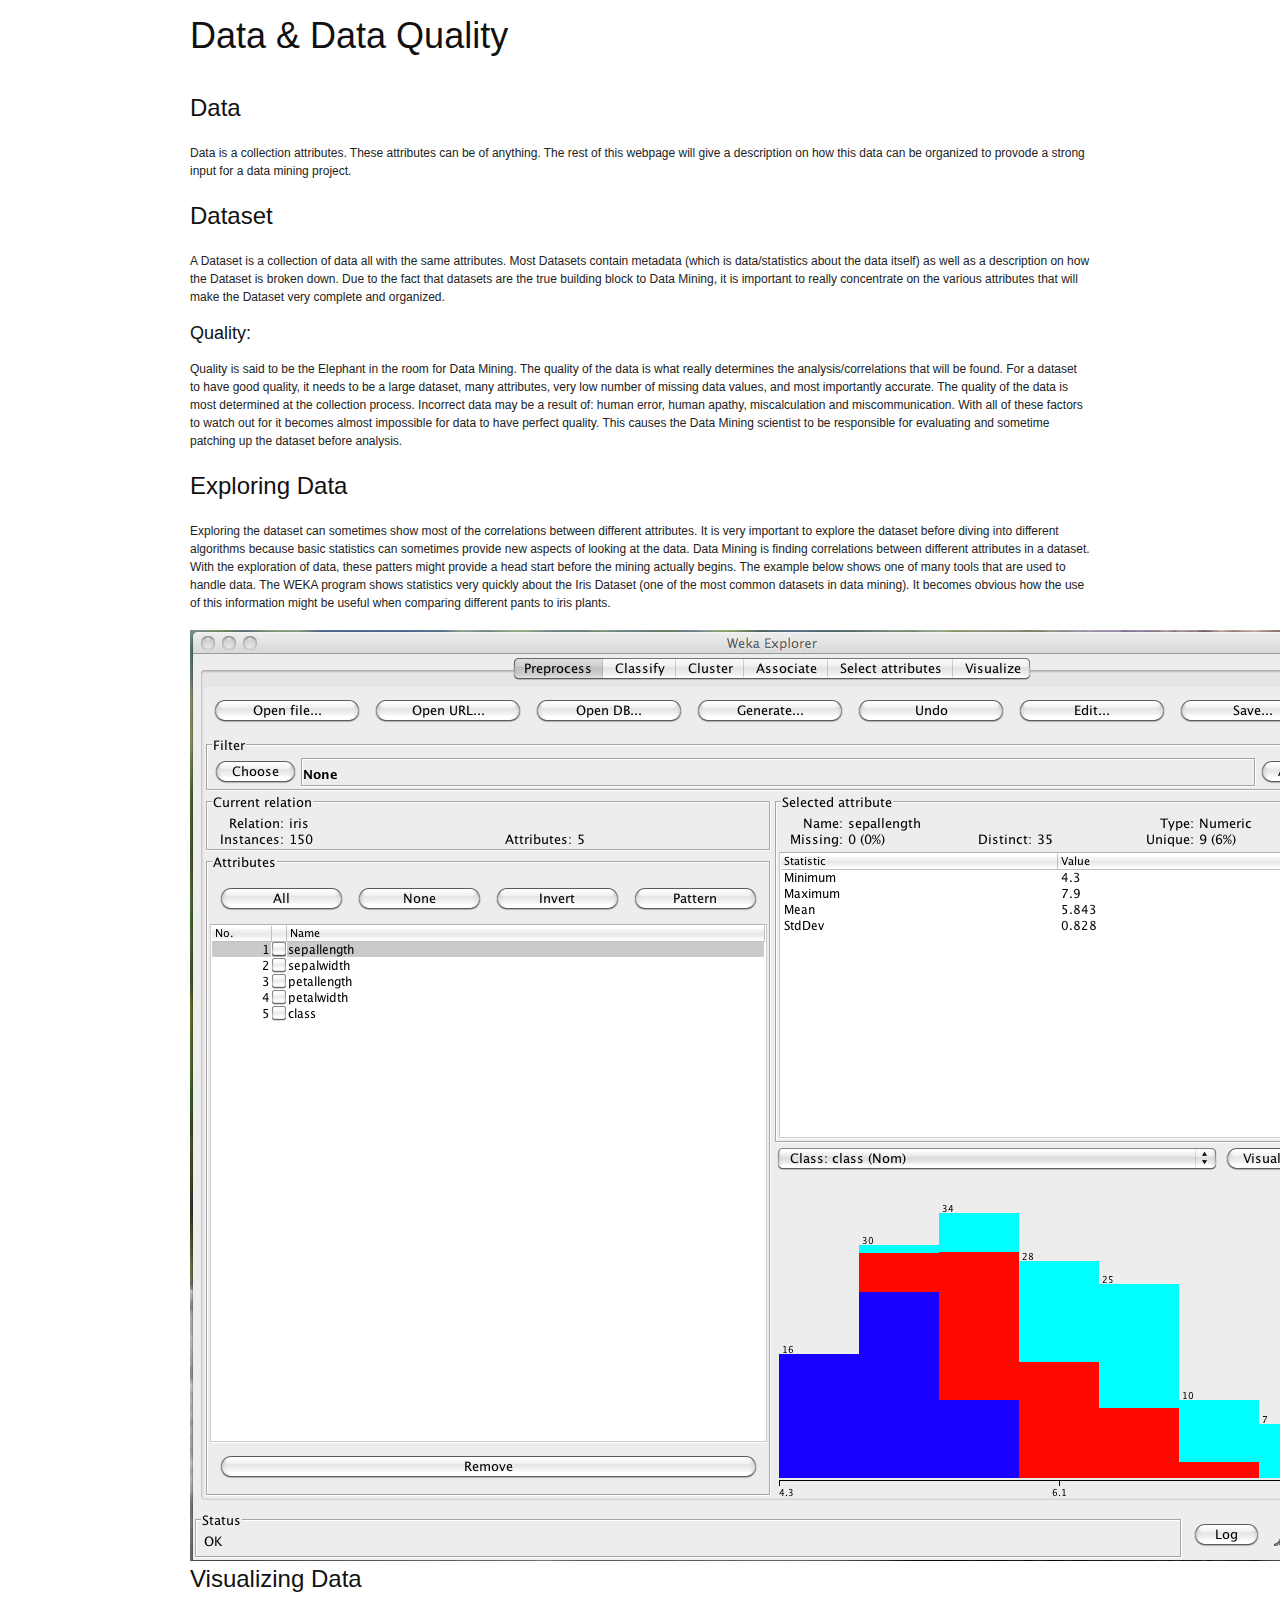
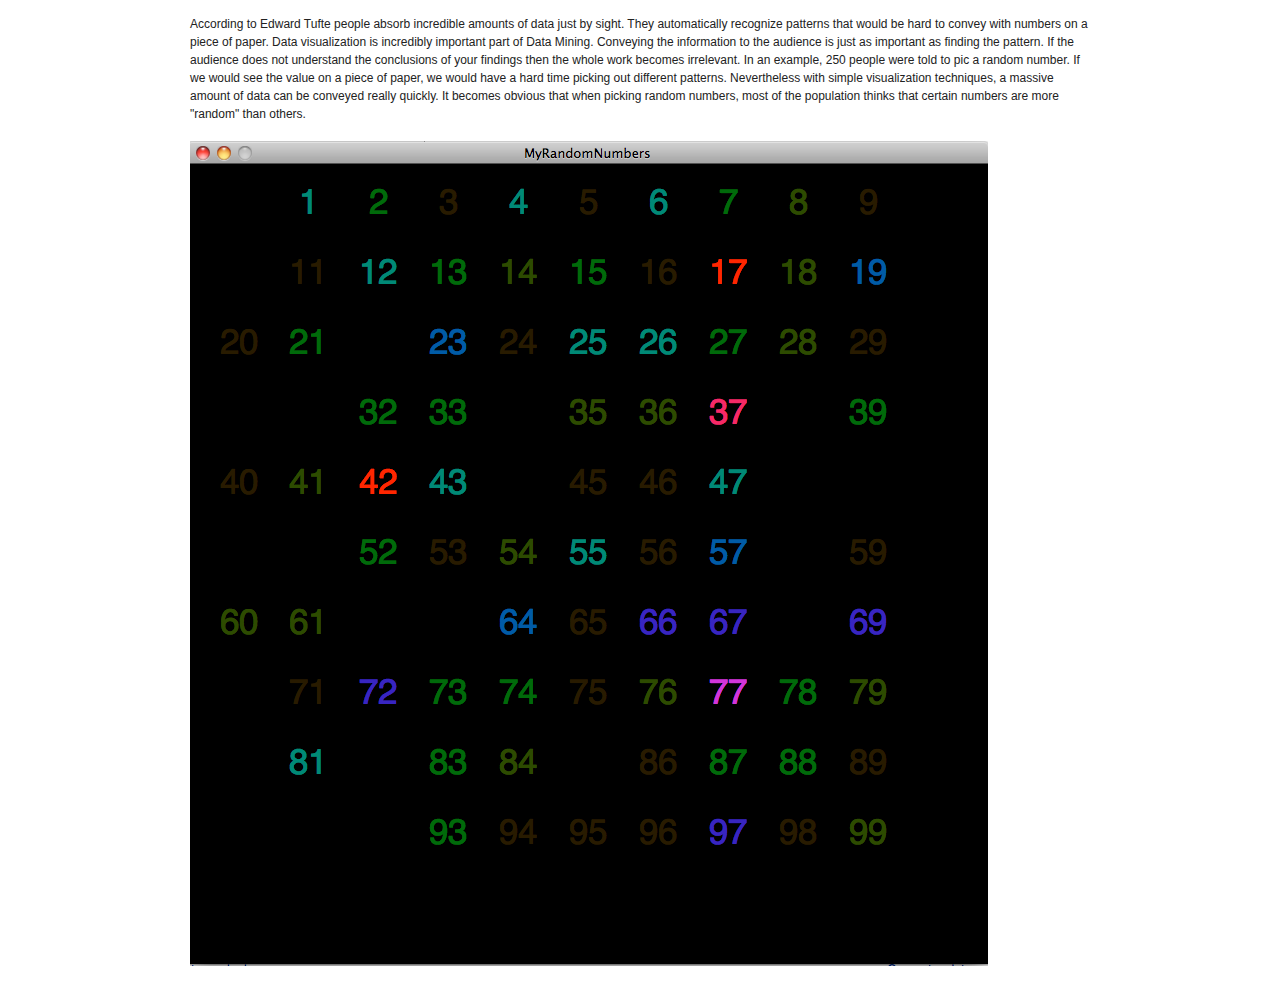
<file: portfolio/data.html>
<!DOCTYPE html PUBLIC "-//W3C//DTD XHTML 1.0 Transitional//EN" "http://www.w3.org/TR/xhtml1/DTD/xhtml1-transitional.dtd">
<html xmlns="http://www.w3.org/1999/xhtml">
<head> 
<title>DATA & Data Quality</title>
<meta name="keywords" content="" />
<meta name="description" content="" />
<meta name="author" content="" />
<meta http-equiv="content-type" content="text/html;charset=utf-8" />
<meta http-equiv="Content-Style-Type" content="text/css" />
<link rel="stylesheet" href="css/blueprint/screen.css" type="text/css" media="screen, projection" />
<link rel="stylesheet" href="css/blueprint/print.css" type="text/css" media="print" />
<link rel="stylesheet" href="css/main.css" type="text/css" media="screen" /> 
<!--[if IE]>
  <link rel="stylesheet" href="css/blueprint/ie.css" type="text/css" media="screen, projection">
<![endif]-->
</head>
<body>
<div class="container">
  <h1>Data & Data Quality</h1>
  <br>
  <h2>Data</h2>
  <p class="data">Data is a collection attributes. These attributes can be of anything. The rest of this webpage will give a description on how this data can be organized to provode a strong input for a data mining project. </p>
  <h2> Dataset</h2>
  <p class="dataset">A Dataset is a collection of data all with the same attributes. Most Datasets contain metadata (which is data/statistics about the data itself) as well as a description on how the Dataset is broken down. Due to the fact that datasets are the true building block to Data Mining, it is important to really concentrate on the various attributes that will make the Dataset very complete and organized. </p>
  <h3> Quality: </h3>
  <p class="quality">Quality is said to be the Elephant in the room for Data Mining. The quality of the data is what really determines the analysis/correlations that will be found. For a dataset to have good quality, it needs to be a large dataset, many attributes, very low number of missing data values, and most importantly accurate. 
The quality of the data is most determined at the collection process. Incorrect data may be a result of: human error, human apathy, miscalculation and miscommunication. With all of these factors to watch out for it becomes almost impossible for data to have perfect quality. This causes the Data Mining scientist to be responsible for evaluating and sometime patching up the dataset before analysis.</p>
   <h2> Exploring Data</h2>
  <p class="exploration">Exploring the dataset can sometimes show most of the correlations between different attributes. It is very important to explore the dataset before diving into different algorithms because basic statistics can sometimes provide new aspects of looking at the data. Data Mining is finding correlations between different attributes in a dataset. With the exploration of data, these patters might provide a head start before the mining actually begins. The example below shows one of many tools that are used to handle data. The WEKA program shows statistics very quickly about the Iris Dataset (one of the most common datasets in data mining). It becomes obvious how the use of this information might be useful when comparing different pants to iris plants. </p>
<img src="Untitled.png" alt= "WEKA Exploration Example"/>
   <h2>Visualizing Data</h2>
	<p class="exploration">According to Edward Tufte people absorb incredible amounts of data just by sight. They automatically recognize patterns that would be hard to convey with numbers on a piece of paper. Data visualization is incredibly important part of Data Mining. Conveying the information to the audience is just as important as finding the pattern. If the audience does not understand the conclusions of your findings then the whole work becomes irrelevant. In an example, 250 people were told to pic a random number. If we would see the value on a piece of paper, we would have a hard time picking out different patterns. Nevertheless with simple visualization techniques, a massive amount of data can be conveyed really quickly. It becomes obvious that when picking random numbers, most of the population thinks that certain numbers are more "random" than others.</p>
<img src="processing.png" alt= "Data Visualizaiton"/>
</div>
</body>
</html>
</file>
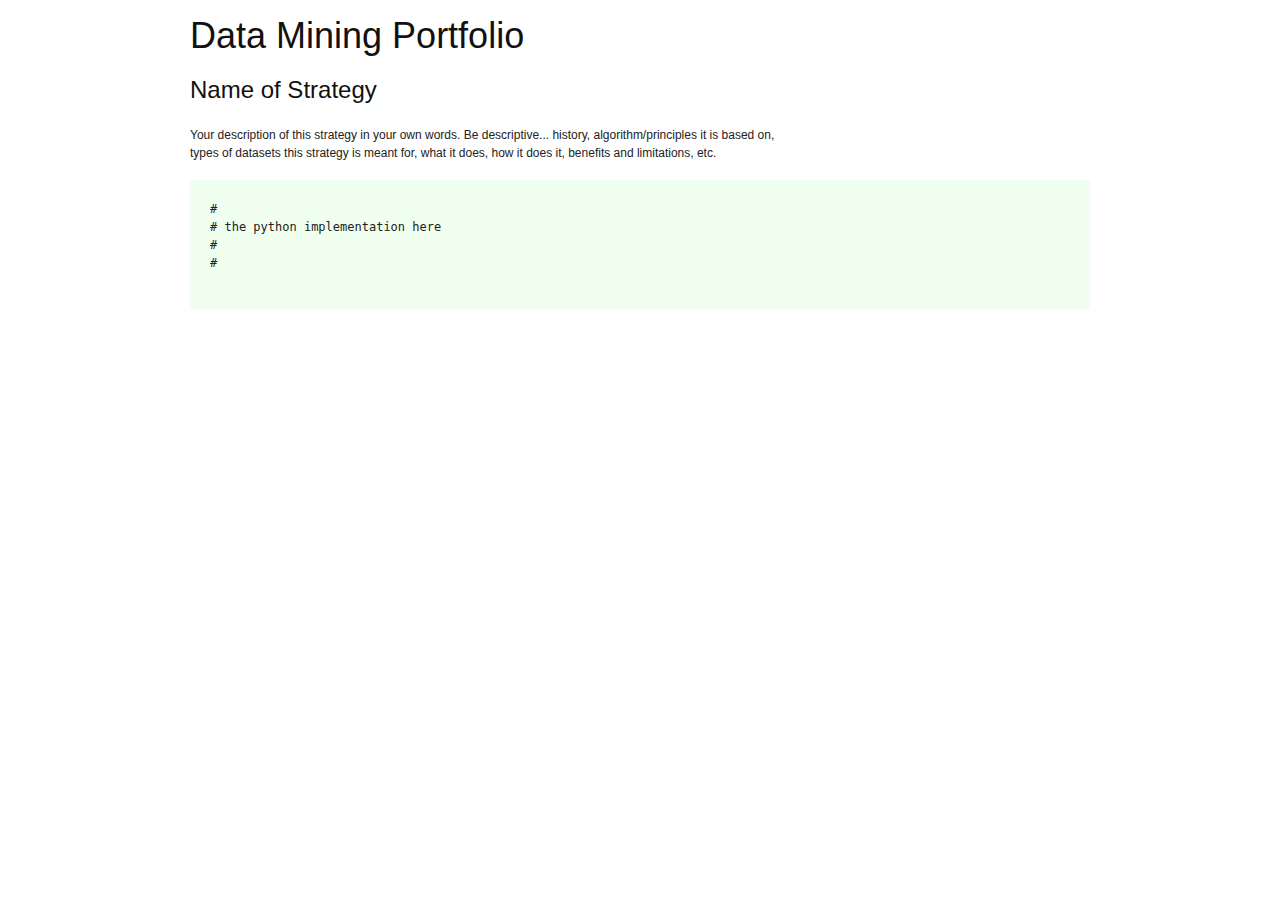
<file: portfolio/example.html>
<!DOCTYPE html PUBLIC "-//W3C//DTD XHTML 1.0 Transitional//EN" "http://www.w3.org/TR/xhtml1/DTD/xhtml1-transitional.dtd">
<html xmlns="http://www.w3.org/1999/xhtml">
<head> 
<title>NAME OF DATA MINING STRATEGY</title>
<meta name="keywords" content="" />
<meta name="description" content="" />
<meta name="author" content="" />
<meta http-equiv="content-type" content="text/html;charset=utf-8" />
<meta http-equiv="Content-Style-Type" content="text/css" />
<link rel="stylesheet" href="css/blueprint/screen.css" type="text/css" media="screen, projection" />
<link rel="stylesheet" href="css/blueprint/print.css" type="text/css" media="print" />
<link rel="stylesheet" href="css/main.css" type="text/css" media="screen" /> 
<!--[if IE]>
  <link rel="stylesheet" href="css/blueprint/ie.css" type="text/css" media="screen, projection">
<![endif]-->
</head>
<body>
<div class="container">
  <h1>Data Mining Portfolio</h1>
  <h2>Name of Strategy</h2>
  <p class="introduction">Your description of this strategy in your own words. Be descriptive... history, algorithm/principles it is based on, types of datasets this strategy is meant for, what it does, how it does it, benefits and limitations, etc.</p>
  <pre class="code">
#
# the python implementation here
#
#
  </pre>
</div>
</body>
</html>
</file>
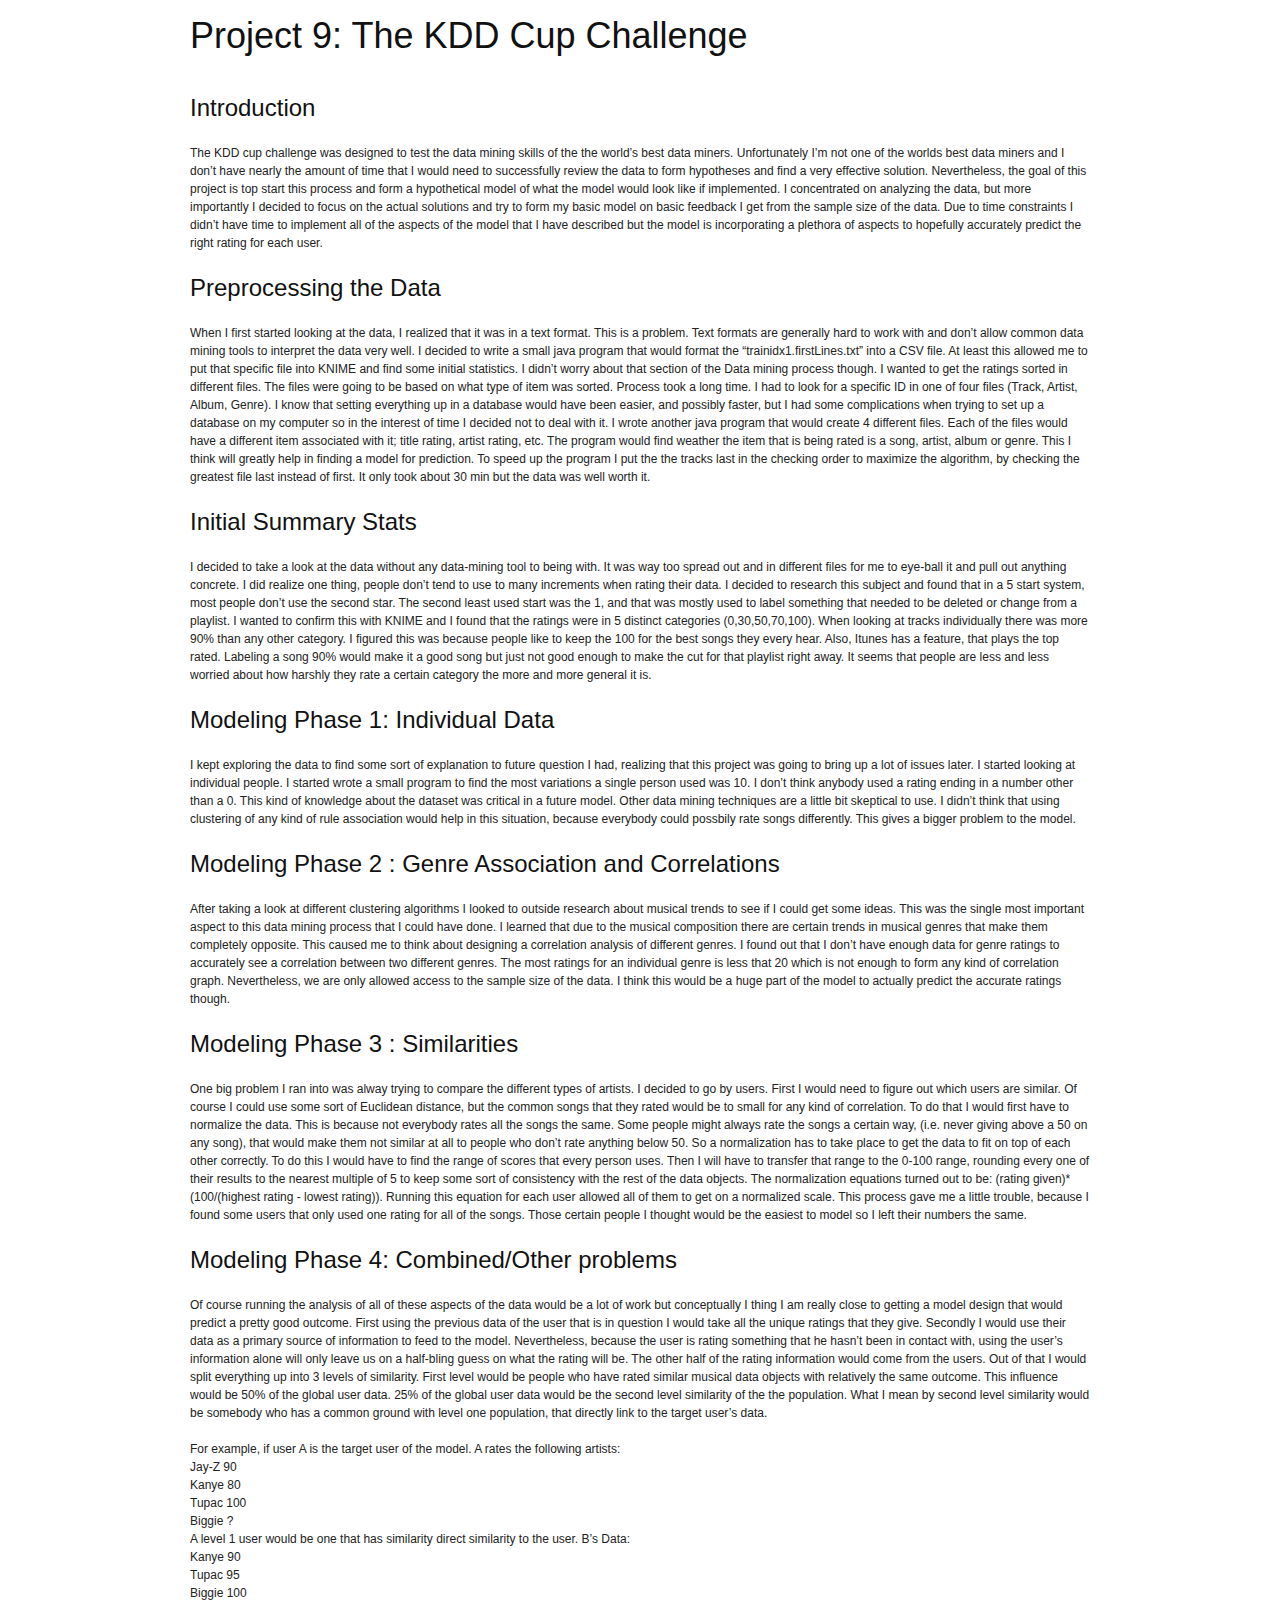
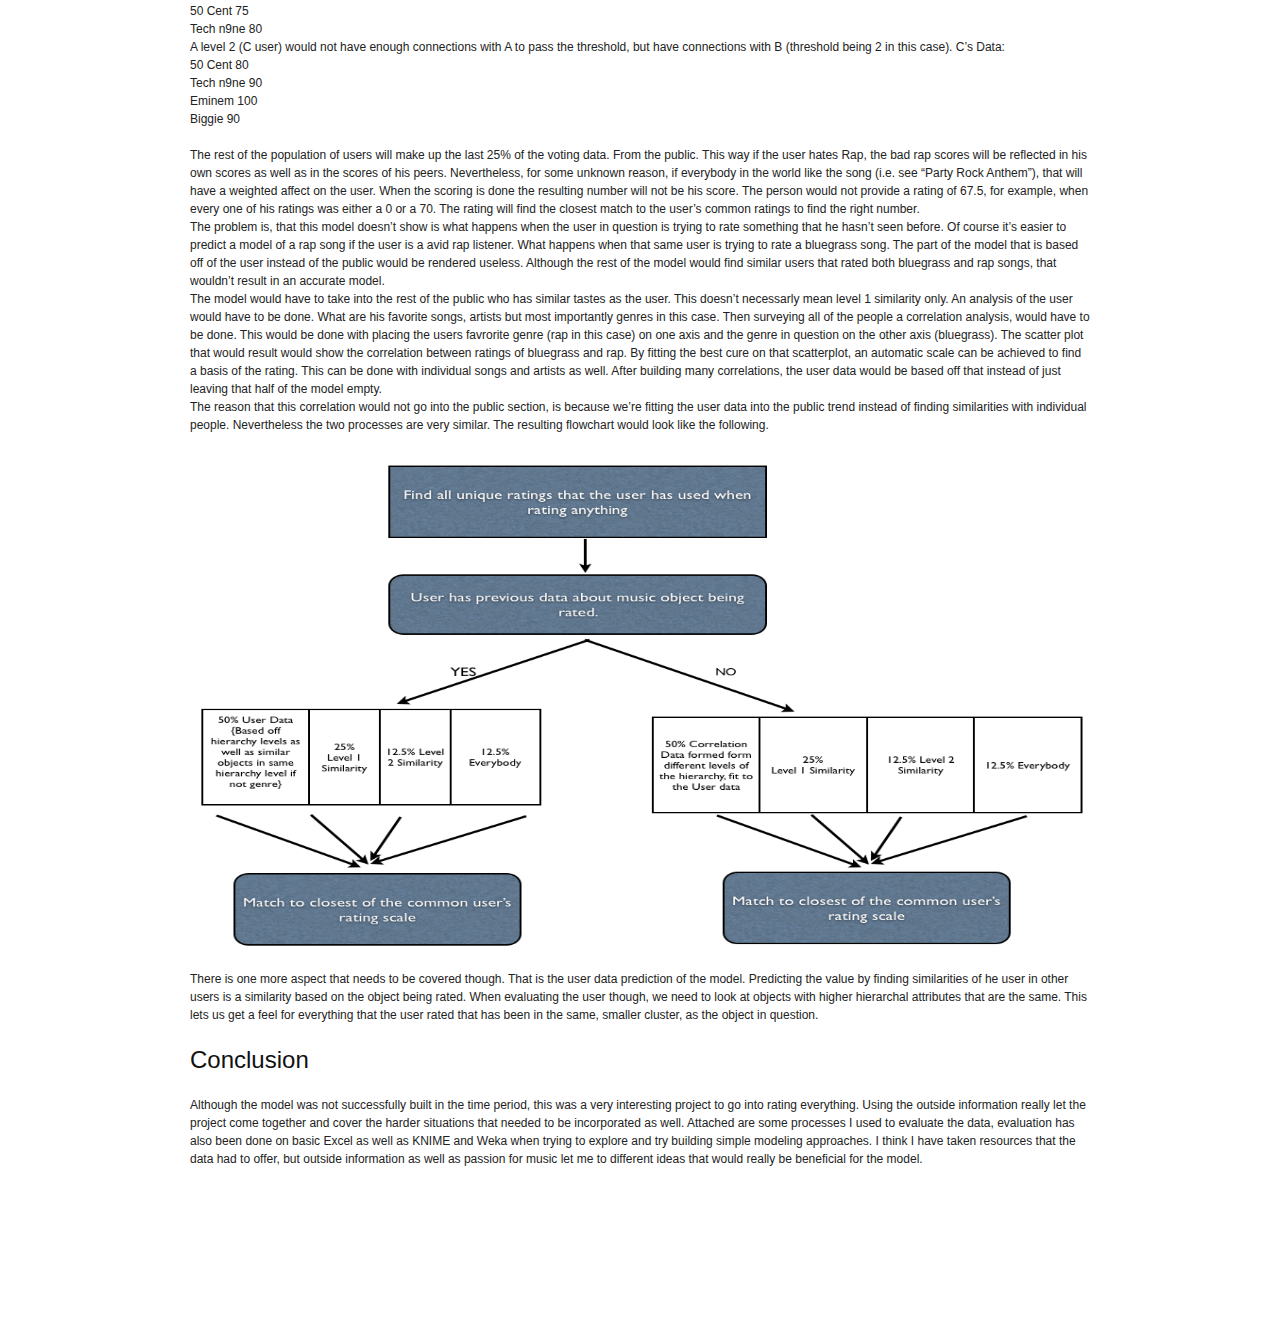
<file: portfolio/KDD.html>
<!DOCTYPE html PUBLIC "-//W3C//DTD XHTML 1.0 Transitional//EN" "http://www.w3.org/TR/xhtml1/DTD/xhtml1-transitional.dtd">
<html xmlns="http://www.w3.org/1999/xhtml">
<head> 
<title>Project 9: The KDD Cup Challenge</title>
<meta name="keywords" content="" />
<meta name="description" content="" />
<meta name="author" content="" />
<meta http-equiv="content-type" content="text/html;charset=utf-8" />
<meta http-equiv="Content-Style-Type" content="text/css" />
<link rel="stylesheet" href="css/blueprint/screen.css" type="text/css" media="screen, projection" />
<link rel="stylesheet" href="css/blueprint/print.css" type="text/css" media="print" />
<link rel="stylesheet" href="css/main.css" type="text/css" media="screen" /> 
<!--[if IE]>
  <link rel="stylesheet" href="css/blueprint/ie.css" type="text/css" media="screen, projection">
<![endif]-->
</head>
<body>
<div class="container">
  <h1>Project 9: The KDD Cup Challenge</h1>
  <br>
  

<h2> Introduction </h2>
<p class="rar">
The KDD cup challenge was designed to test the data mining skills of the the world’s best data miners. Unfortunately I’m not one of the worlds best data miners and I don’t have nearly the amount of time that I would need to successfully review the data to form hypotheses and find a very effective solution. Nevertheless, the goal of this project is top start this process and form a hypothetical model of what the model would look like if implemented. I concentrated on analyzing the data, but more importantly I decided to focus on the actual solutions and try to form my basic model on basic feedback I get from the sample size of the data. Due to time constraints I didn’t have time to implement all of the aspects of the model that I have described but the model is incorporating a plethora of aspects to hopefully accurately predict the right rating for each user. 
</p>
<h2> Preprocessing the Data </h2>
<p class="rar">
When I first started looking at the data, I realized that it was in a text format. This is a problem. Text formats are generally hard to work with and don’t allow common data mining tools to interpret the data very well. I decided to write a small java program that would format the “trainidx1.firstLines.txt” into a CSV file. At least this allowed me to put that specific file into KNIME and find some initial statistics. I didn’t worry about that section of the Data mining process though. I wanted to get the ratings sorted in different files. The files were going to be based on what type of item was sorted. Process took a long time. I had to look for a specific ID in one of four files (Track, Artist, Album, Genre). I know that setting everything up in a database would have been easier, and possibly faster, but I had some complications when trying to set up a database on my computer so in the interest of time I decided not to deal with it. I wrote another java program that would create 4 different files. Each of the files would have a different item associated with it; title rating, artist rating, etc. The program would find weather the item that is being rated is a song, artist, album or genre. This I think will greatly help in finding a model for prediction. To speed up the program I put the the tracks last in the checking order to maximize the algorithm, by checking the greatest file last instead of first. It only took about 30 min but the data was well worth it. 
</p>
<h2> Initial Summary Stats </h2>
<p class="rar">
I decided to take a look at the data without any data-mining tool to being with. It was way too spread out and in different files for me to eye-ball it and pull out anything concrete. I did realize one thing, people don’t tend to use to many increments when rating their data. I decided to research this subject and found that in a 5 start system, most people don’t use the second star. The second least used start was the 1, and that was mostly used to label something that needed to be deleted or change from a playlist. 
I wanted to confirm this with KNIME and I found that the ratings were in 5 distinct categories (0,30,50,70,100). When looking at tracks individually there was more 90% than any other category. I figured this was because people like to keep the 100 for the best songs they every hear. Also, Itunes has a feature, that plays the top rated. Labeling a song 90% would make it a good song but just not good enough to make the cut for that playlist right away. It seems that people are less and less worried about how harshly they rate a certain category the more and more general it is. 
</p>
<h2> Modeling Phase 1: Individual Data </h2>

<p class="rar">
I kept exploring the data to find some sort of explanation to future question I had, realizing that this project was going to bring up a lot of issues later. I started looking at individual people. I started wrote a small program to find the most variations a single person used was 10. I don’t think anybody used a rating ending in a number other than a 0. This kind of knowledge about the dataset was critical in a future model. Other data mining techniques are a little bit skeptical to use. I didn’t think that using clustering of any kind of rule association would help in this situation, because everybody could possbily rate songs differently. This gives a bigger problem to the model. 
</p>
<h2> Modeling Phase 2 : Genre Association and Correlations </h2>
<p class="rar">
After taking a look at different clustering algorithms I looked to outside research about musical trends to see if I could get some ideas. This was the single most important aspect to this data mining process that I could have done. I learned that due to the musical composition there are certain trends in musical genres that make them completely opposite. This caused me to think about designing a correlation analysis of different genres. I found out that I don’t have enough data for genre ratings to accurately see a correlation between two different genres. The most ratings for an individual genre is less that 20 which is not enough to form any kind of correlation graph. Nevertheless, we are only allowed access to the sample size of the data. I think this would be a huge part of the model to actually predict the accurate ratings though. 
</p>
<h2> Modeling Phase 3 : Similarities </h2>
<p class="rar">
One big problem I ran into was alway trying to compare the different types of artists. I decided to go by users. First I would need to figure out which users are similar. Of course I could use some sort of Euclidean distance, but the common songs that they rated would be to small for any kind of correlation. To do that I would first have to normalize the data. This is because not everybody rates all the songs the same. Some people might always rate the songs a certain way, (i.e. never giving above a 50 on any song), that would make them not similar at all to people who don’t rate anything below 50. So a normalization has to take place to get the data to fit on top of each other correctly. To do this I would have to find the range of scores that every person uses. Then I will have to transfer that range to the 0-100 range, rounding every one of their results to the nearest multiple of 5 to keep some sort of consistency with the rest of the data objects. The normalization equations turned out to be: (rating given)*(100/(highest rating - lowest rating)). Running this equation for each user allowed all of them to get on a normalized scale. This process gave me a little trouble, because I found some users that only used one rating for all of the songs. Those certain people I thought would be the easiest to model so I left their numbers the same. 
</p>
<h2> Modeling Phase 4: Combined/Other problems </h2>
<p class="rar">
Of course running the analysis of all of these aspects of the data would be a lot of work but conceptually I thing I am really close to getting a model design that would predict a pretty good outcome. First using the previous data of the user that is in question I would take all the unique ratings that they give. Secondly I would use their data as a primary source of information to feed to the model. Nevertheless, because the user is rating something that he hasn’t been in contact with, using the user’s information alone will only leave us on a half-bling guess on what the rating will be. The other half of the rating information would come from the users. Out of that I would split everything up into 3 levels of similarity. First level would be people who have rated similar musical data objects with relatively the same outcome. This influence would be 50% of the global user data. 25% of the global user data would be the second level similarity of the the population. What I mean by second level similarity would be somebody who has a common ground with level one population, that directly link to the target user’s data. <br>
<br>
For example, if user A is the target user of the model. A rates the following artists: <br>
Jay-Z    90<br>
Kanye   80<br>
Tupac   100 <br>
Biggie  ?  <br>


A level 1 user would be one that has similarity direct similarity to the user. B’s Data:  <br>
Kanye        90<br>
Tupac        95 <br>
Biggie       100 <br>
50 Cent     75 <br>
Tech n9ne 80 <br>

A level 2 (C user) would not have enough connections with A to pass the threshold, but have connections with B (threshold being 2 in this case).  C’s Data: <br>
50 Cent     80 <br>
Tech n9ne   90 <br>
Eminem        100<br> 
Biggie  90 <br>
<br>
The rest of the population of users will make up the last 25% of the voting data. From the public. This way if the user hates Rap, the bad rap scores will be reflected in his own scores as well as in the scores of his peers. Nevertheless, for some unknown reason, if everybody in the world like the song (i.e. see “Party Rock Anthem”), that will have a weighted affect on the user. When the scoring is done the resulting number will not be his score. The person would not provide a rating of 67.5, for example, when every one of his ratings was either a 0 or a 70. The rating will find the closest match to the user’s common ratings to find the right number. <br>

  The problem is, that this model doesn’t show is what happens when the user in question is trying to rate something that he hasn’t seen before. Of course it’s easier to predict a model of a rap song if the user is a avid rap listener. What happens when that same user is trying to rate a bluegrass song. The part of the model that is based off of the user instead of the public would be rendered useless. Although the rest of the model would find similar users that rated both bluegrass and rap songs, that wouldn’t result in an accurate model. <br>
The model would have to take into the rest of the public who has similar tastes as the user. This doesn’t necessarly mean level 1 similarity only. An analysis of the user would have to be done. What are his favorite songs, artists but most importantly genres in this case. Then surveying all of the people a correlation analysis, would have to be done. This would be done with placing the users favrorite genre (rap in this case) on one axis and the genre in question on the other axis (bluegrass). The scatter plot that would result would show the correlation between ratings of bluegrass and rap. By fitting the best cure on that scatterplot, an automatic scale can be achieved to find a basis of the rating. This can be done with individual songs and artists as well. After building many correlations, the user data would be based off that instead of just leaving that half of the model empty. <br>
  The reason that this correlation would not go into the public section, is because we’re fitting the user data into the public trend instead of finding similarities with individual people. Nevertheless the two processes are very similar. The resulting flowchart would look like the following. 
<br>
<img src="flowchart.png" alt= "rules" HEIGHT="500" WIDTH="900" BORDER="0"/><br>
  There is one more aspect that needs to be covered though. That is the user data prediction of the model. Predicting the value by finding similarities of he user in other users is a similarity based on the object being rated. When evaluating the user though, we need to look at objects with higher hierarchal attributes that are the same. This lets us get a feel for everything that the user rated that has been in the same, smaller cluster, as the object in question. 
</p>
<h2>Conclusion </h2>
<p class="rar">
Although the model was not successfully built in the time period, this was a very interesting project to go into rating everything. Using the outside information really let the project come together and cover the harder situations that needed to be incorporated as well. Attached are some processes I used to evaluate the data, evaluation has also been done on basic Excel as well as KNIME and Weka when trying to explore and try building simple modeling approaches. I think I have taken resources that the data had to offer, but outside information as well as passion for music let me to different ideas that would really be beneficial for the model. 
</p>
  <br><br>
  <br>
  <br>
  <br>
  <br>
  <br>
  

</div>
</body>
</html>
</file>
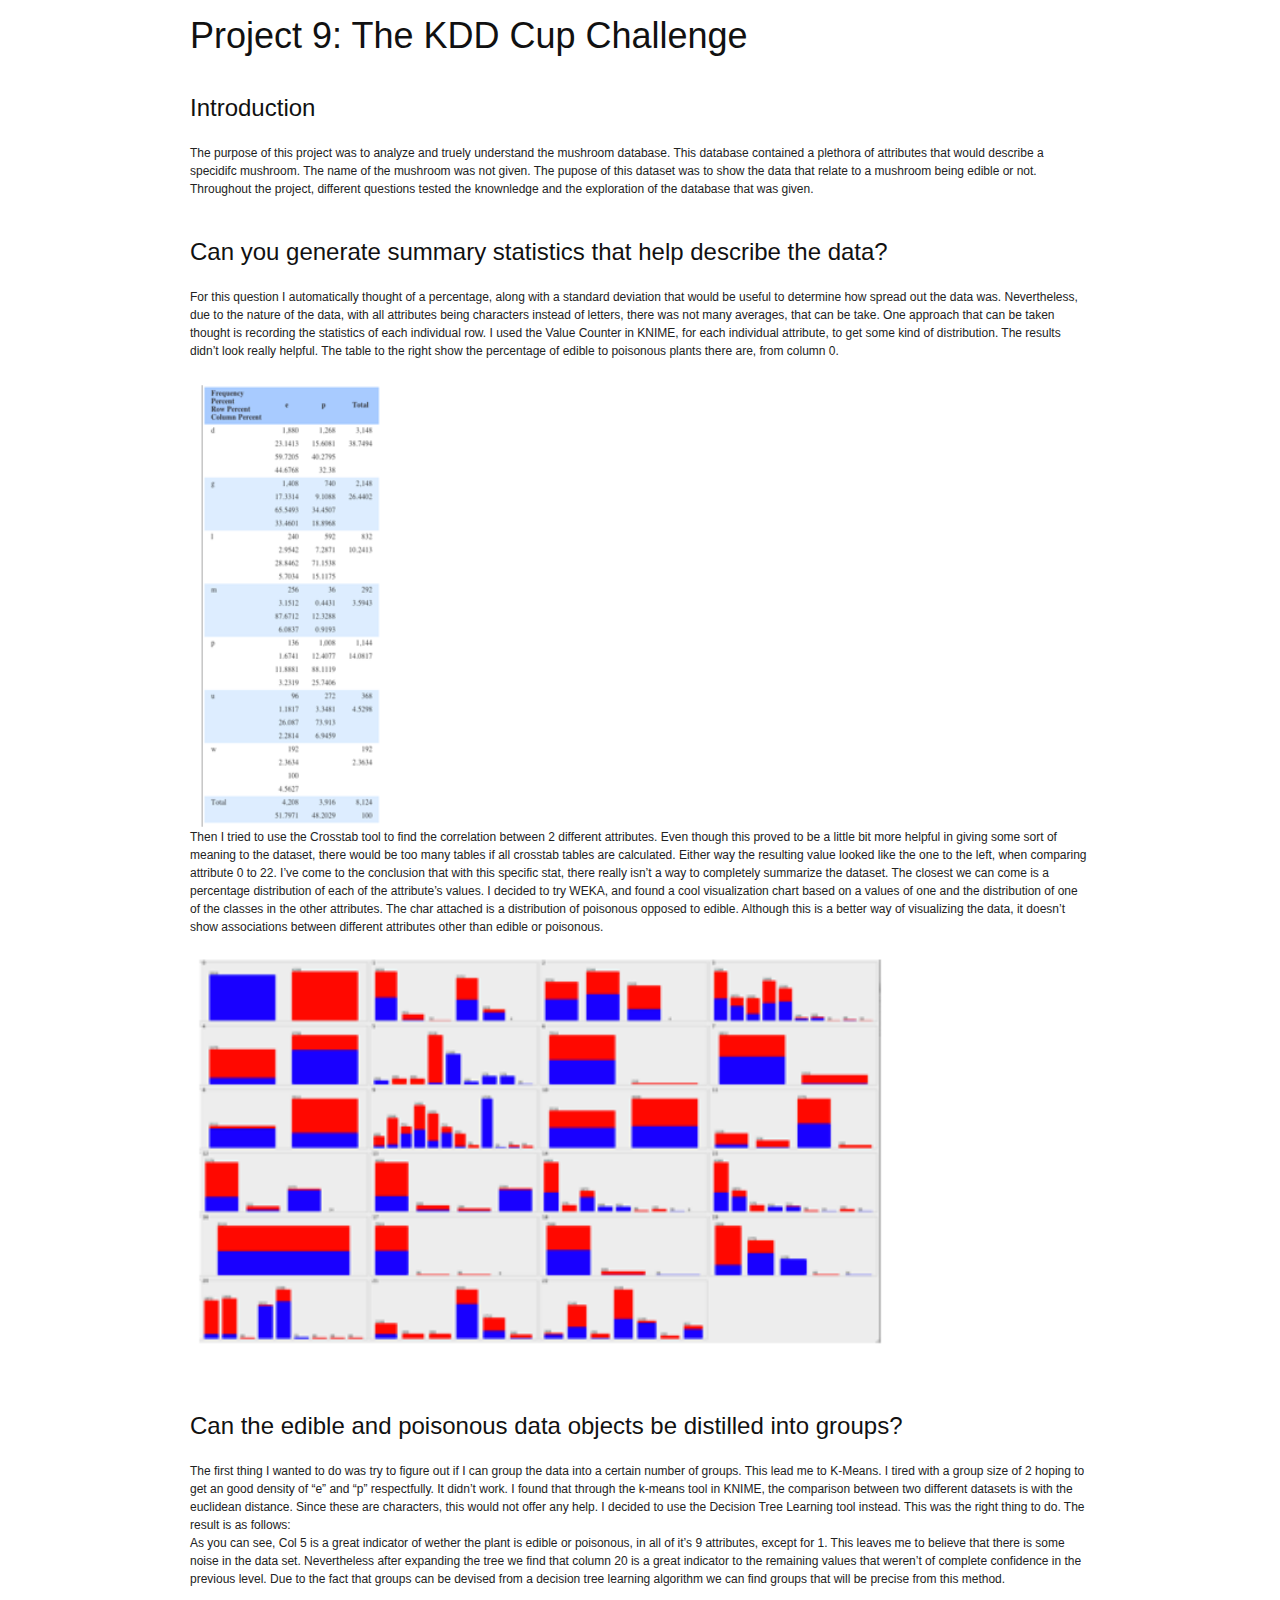
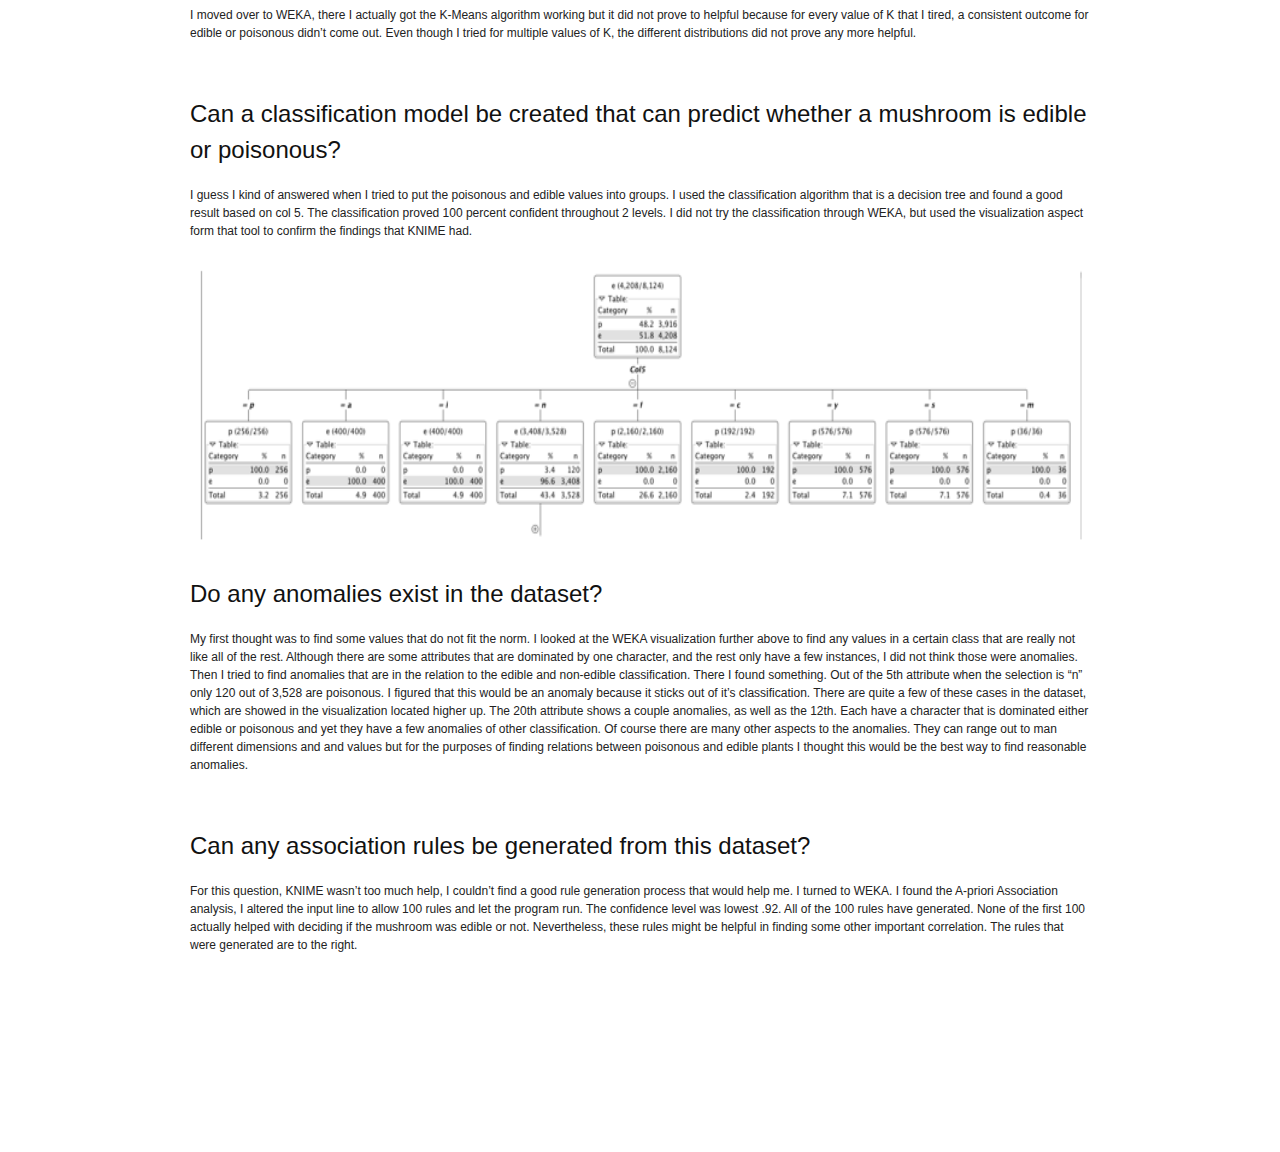
<file: portfolio/mushroom.html>
<!DOCTYPE html PUBLIC "-//W3C//DTD XHTML 1.0 Transitional//EN" "http://www.w3.org/TR/xhtml1/DTD/xhtml1-transitional.dtd">
<html xmlns="http://www.w3.org/1999/xhtml">
<head> 
<title>Project 9: The KDD Cup Challenge</title>
<meta name="keywords" content="" />
<meta name="description" content="" />
<meta name="author" content="" />
<meta http-equiv="content-type" content="text/html;charset=utf-8" />
<meta http-equiv="Content-Style-Type" content="text/css" />
<link rel="stylesheet" href="css/blueprint/screen.css" type="text/css" media="screen, projection" />
<link rel="stylesheet" href="css/blueprint/print.css" type="text/css" media="print" />
<link rel="stylesheet" href="css/main.css" type="text/css" media="screen" /> 
<!--[if IE]>
  <link rel="stylesheet" href="css/blueprint/ie.css" type="text/css" media="screen, projection">
<![endif]-->
</head>
<body>
<div class="container">
  <h1>Project 9: The KDD Cup Challenge</h1>
  <br>
  

<h2> Introduction </h2>
<p class="rar">
The purpose of this project was to analyze and truely understand the mushroom database. This database contained a plethora of attributes that would describe a specidifc mushroom. The name of the mushroom was not given. The pupose of this dataset was to show the data that relate to a mushroom being edible or not. Throughout the project, different questions tested the knownledge and the exploration of the database that was given. 
</p>
<br>
<h2>Can you generate summary statistics that help describe the data?</h2>
<p class="rar">
  For this question I automatically thought of a percentage, along with a standard deviation that would be useful to determine how spread out the data was. Nevertheless, due to the nature of the data, with all attributes being characters instead of letters, there was not many averages, that can be take. One approach that can be taken thought is recording the statistics of each individual row. I used the Value Counter in KNIME, for each individual attribute, to get some kind of distribution. The results didn’t look really helpful. The table to the right show the percentage of edible to poisonous plants there are, from column 0. 
  </p>
  <img src="vis3.png" alt= "rules" HEIGHT="450" WIDTH="200" BORDER="0"/>
<p>
Then I tried to use the Crosstab tool to find the correlation between 2 different attributes. Even though this proved to be a little bit more helpful in giving some sort of meaning to the dataset, there would be too many tables if all crosstab tables are calculated. Either way the resulting value looked like the one to the left, when comparing attribute 0 to 22. 

  I’ve come to the conclusion that with this specific stat, there really isn’t a way to completely summarize the dataset. The closest we can come is a percentage distribution of each of the attribute’s values. 
  I decided to try WEKA, and found a cool visualization chart based on a values of one and the distribution of one of the classes in the other attributes. The char attached is a distribution of poisonous opposed to edible. Although this is a better way of visualizing the data, it doesn’t show associations between different attributes other than edible or poisonous. 
</p>
<img src="vis1.png" alt= "rules" HEIGHT="400" WIDTH="700" BORDER="0"/>
<br><BR><br><BR>
<h2>Can the edible and poisonous data objects be distilled into groups?</h2>
<p class="rar">
The first thing I wanted to do was try to figure out if I can group the data into a certain number of groups. This lead me to K-Means. I tired with a group size of 2 hoping to get an good density of “e” and “p” respectfully. It didn’t work. I found that through the k-means tool in KNIME, the comparison between two different datasets is with the euclidean distance. Since these are characters, this would not offer any help. I decided to use the Decision Tree Learning tool instead. This was the right thing to do. The result is as follows: <br>
As you can see, Col 5 is a great indicator of wether the plant is edible or poisonous, in all of it’s 9 attributes, except for 1. This leaves me to believe that there is some noise in the data set. Nevertheless after expanding the tree we find that column 20 is a great indicator to the remaining values that weren’t of complete confidence in the previous level. Due to the fact that groups can be devised from a decision tree learning algorithm we can find groups that will be precise from this method. <br>
<br>

I moved over to WEKA, there I actually got the K-Means algorithm working but it did not prove to helpful because for every value of K that I tired, a consistent outcome for edible or poisonous didn’t come out. Even though I tried for multiple values of K, the different distributions did not prove any more helpful. 
</p>

<br><BR>

<h2>Can a classification model be created that can predict whether a mushroom is edible or poisonous?</h2>
<p class="rar">
I guess I kind of answered when I tried to put the poisonous and edible values into groups. I used the classification algorithm that is a decision tree and found a good result based on col 5. The classification proved 100 percent confident throughout 2 levels. I did not try the classification through WEKA, but used the visualization aspect form that tool to confirm the findings that KNIME had. 
</p>
<img src="classif1.png" alt= "rules" HEIGHT="300" WIDTH="900" BORDER="0"/>
<br><BR>
<h2>Do any anomalies exist in the dataset?</h2>
<p class="rar">
  My first thought was to find some values that do not fit the norm. I looked at the WEKA visualization further above to find any values in a certain class that are really not like all of the rest. Although there are some attributes that are dominated by one character, and the rest only have a few instances, I did not think those were anomalies. Then I tried to find anomalies that are in the relation to the edible and non-edible classification. There I found something. Out of the 5th attribute when the selection is “n” only 120 out of 3,528 are poisonous. I figured that this would be an anomaly because it sticks out of it’s classification. There are quite a few of these cases in the dataset, which are showed in the visualization located higher up. The 20th attribute shows a couple anomalies, as well as the 12th. Each have a character that is dominated either edible or poisonous and yet they have a few anomalies of other classification.  Of course there are many other aspects to the anomalies. They can range out to man different dimensions and and values but for the purposes of finding relations between poisonous and edible plants I thought this would be the best way to find reasonable anomalies. 
</p><br><BR>
<h2>Can any association rules be generated from this dataset?</h2>
<p class="rar">
  For this question, KNIME wasn’t too much help, I couldn’t find a good rule generation process that would help me. I turned to WEKA. I found the A-priori Association analysis, I altered the input line to allow 100 rules and let the program run. The confidence level was lowest .92. All of the 100 rules have generated. None of the first 100 actually helped with deciding if the mushroom was edible or not. Nevertheless, these rules might be helpful in finding some other important correlation. The rules that were generated are to the right. 

</p><br><BR>
  <br><br>
  <br>
  <br>
  <br>
  <br>
  <br>
  

</div>
</body>
</html>
</file>
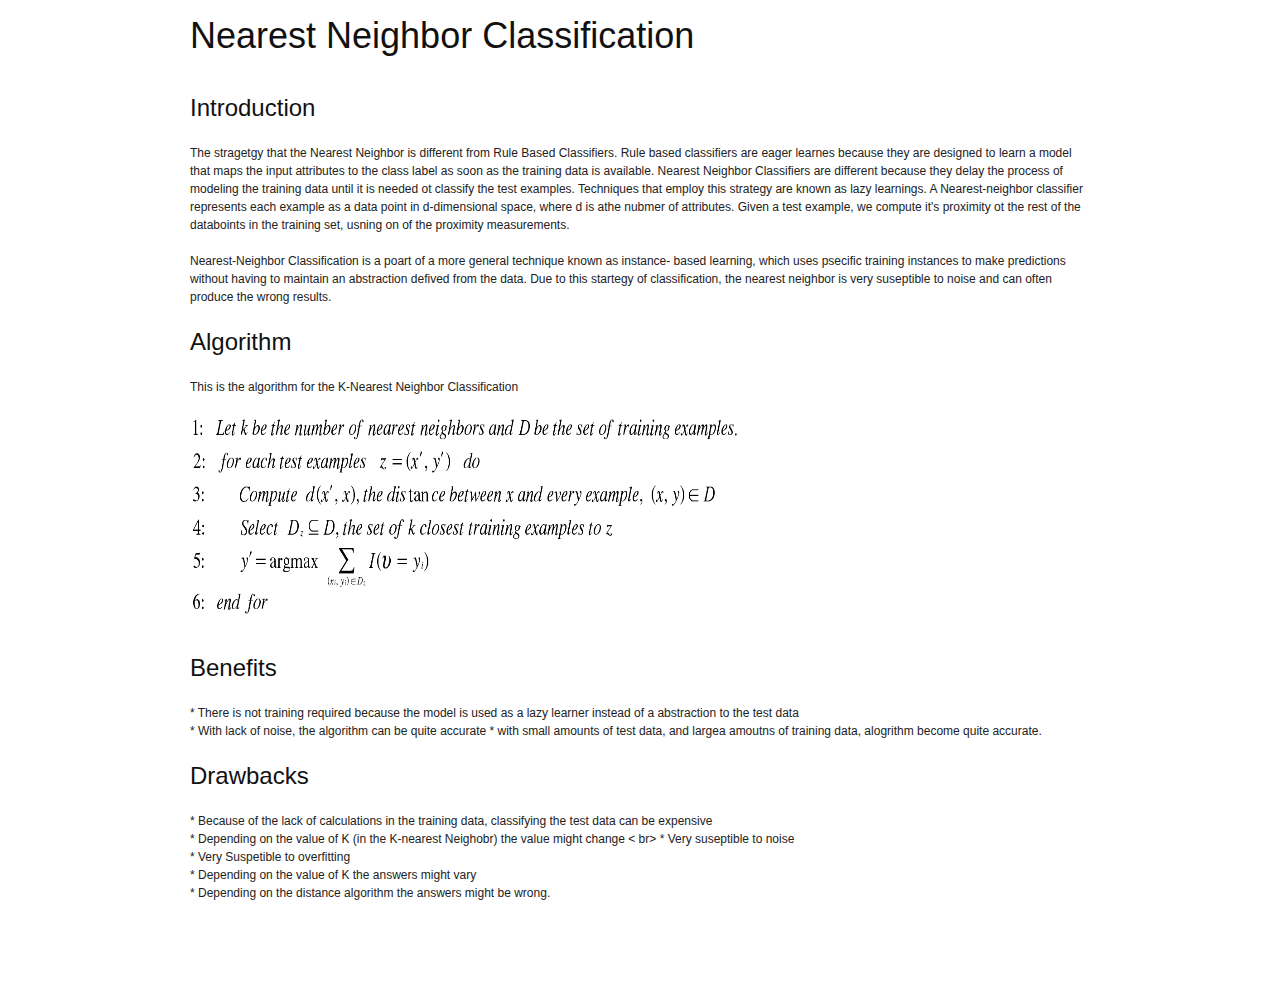
<file: portfolio/nearestNeighbor.html>
<!DOCTYPE html PUBLIC "-//W3C//DTD XHTML 1.0 Transitional//EN" "http://www.w3.org/TR/xhtml1/DTD/xhtml1-transitional.dtd">
<html xmlns="http://www.w3.org/1999/xhtml">
<head> 
<title>Nearest Neighbor Classification</title>
<meta name="keywords" content="" />
<meta name="description" content="" />
<meta name="author" content="" />
<meta http-equiv="content-type" content="text/html;charset=utf-8" />
<meta http-equiv="Content-Style-Type" content="text/css" />
<link rel="stylesheet" href="css/blueprint/screen.css" type="text/css" media="screen, projection" />
<link rel="stylesheet" href="css/blueprint/print.css" type="text/css" media="print" />
<link rel="stylesheet" href="css/main.css" type="text/css" media="screen" /> 
<!--[if IE]>
  <link rel="stylesheet" href="css/blueprint/ie.css" type="text/css" media="screen, projection">
<![endif]-->
</head>
<body>
<div class="container">
  <h1>Nearest Neighbor Classification</h1>
  <br>
  <h2>Introduction</h2>
  <p class="data">    The stragetgy that the Nearest Neighbor is different from Rule Based Classifiers. Rule based classifiers are eager learnes because they are designed to learn a model that maps the input attributes to the class label as soon as the training data is available. Nearest Neighbor Classifiers are different because they delay the process of modeling the training data until it is needed ot classify the test examples. Techniques that employ this strategy are known as lazy learnings. A Nearest-neighbor classifier represents each example as a data point in d-dimensional space, where d is athe nubmer of attributes. Given a test example, we compute it's proximity ot the rest of the databoints in the training set, usning on of the proximity measurements. <br> 
  <br> 
  Nearest-Neighbor Classification is a poart of a more general technique known as instance- based learning, which uses psecific training instances to make predictions without having to maintain an abstraction defived from the data. Due to this startegy of classification, the nearest neighbor is very suseptible to noise and can often produce the wrong results. </p>
 
  <h2>Algorithm</h2>
  <p class="data">This is the algorithm for the K-Nearest Neighbor Classification</p>
  <img src="KNalg.png" alt= "rules" HEIGHT="200" WIDTH="550" BORDER="0"/>
  <br>
  <br>
  <br>
  <h2>Benefits</h2>
  <p class="dataset"> * There is not training required because the model is used as a lazy learner instead of a abstraction to the test data <br>
  * With lack of noise, the algorithm can be quite accurate 
  * with small amounts of test data, and largea amoutns of training data, alogrithm become quite accurate. <br> </p>
  
  <h2> Drawbacks </h2>

  
  <p class="quality"> * Because of the lack of calculations in the training data, classifying the test data can be expensive<br>
  *  Depending on the value of K (in the K-nearest Neighobr) the value might change < br>
  *  Very suseptible to noise<br> 
  *  Very Suspetible to overfitting<br>
  *  Depending on the value of K the answers might vary<br> 
  *  Depending on the distance algorithm the answers might be wrong.  </p>
  
  <br>
  <br>
  <br>
  

</div>
</body>
</html>
</file>
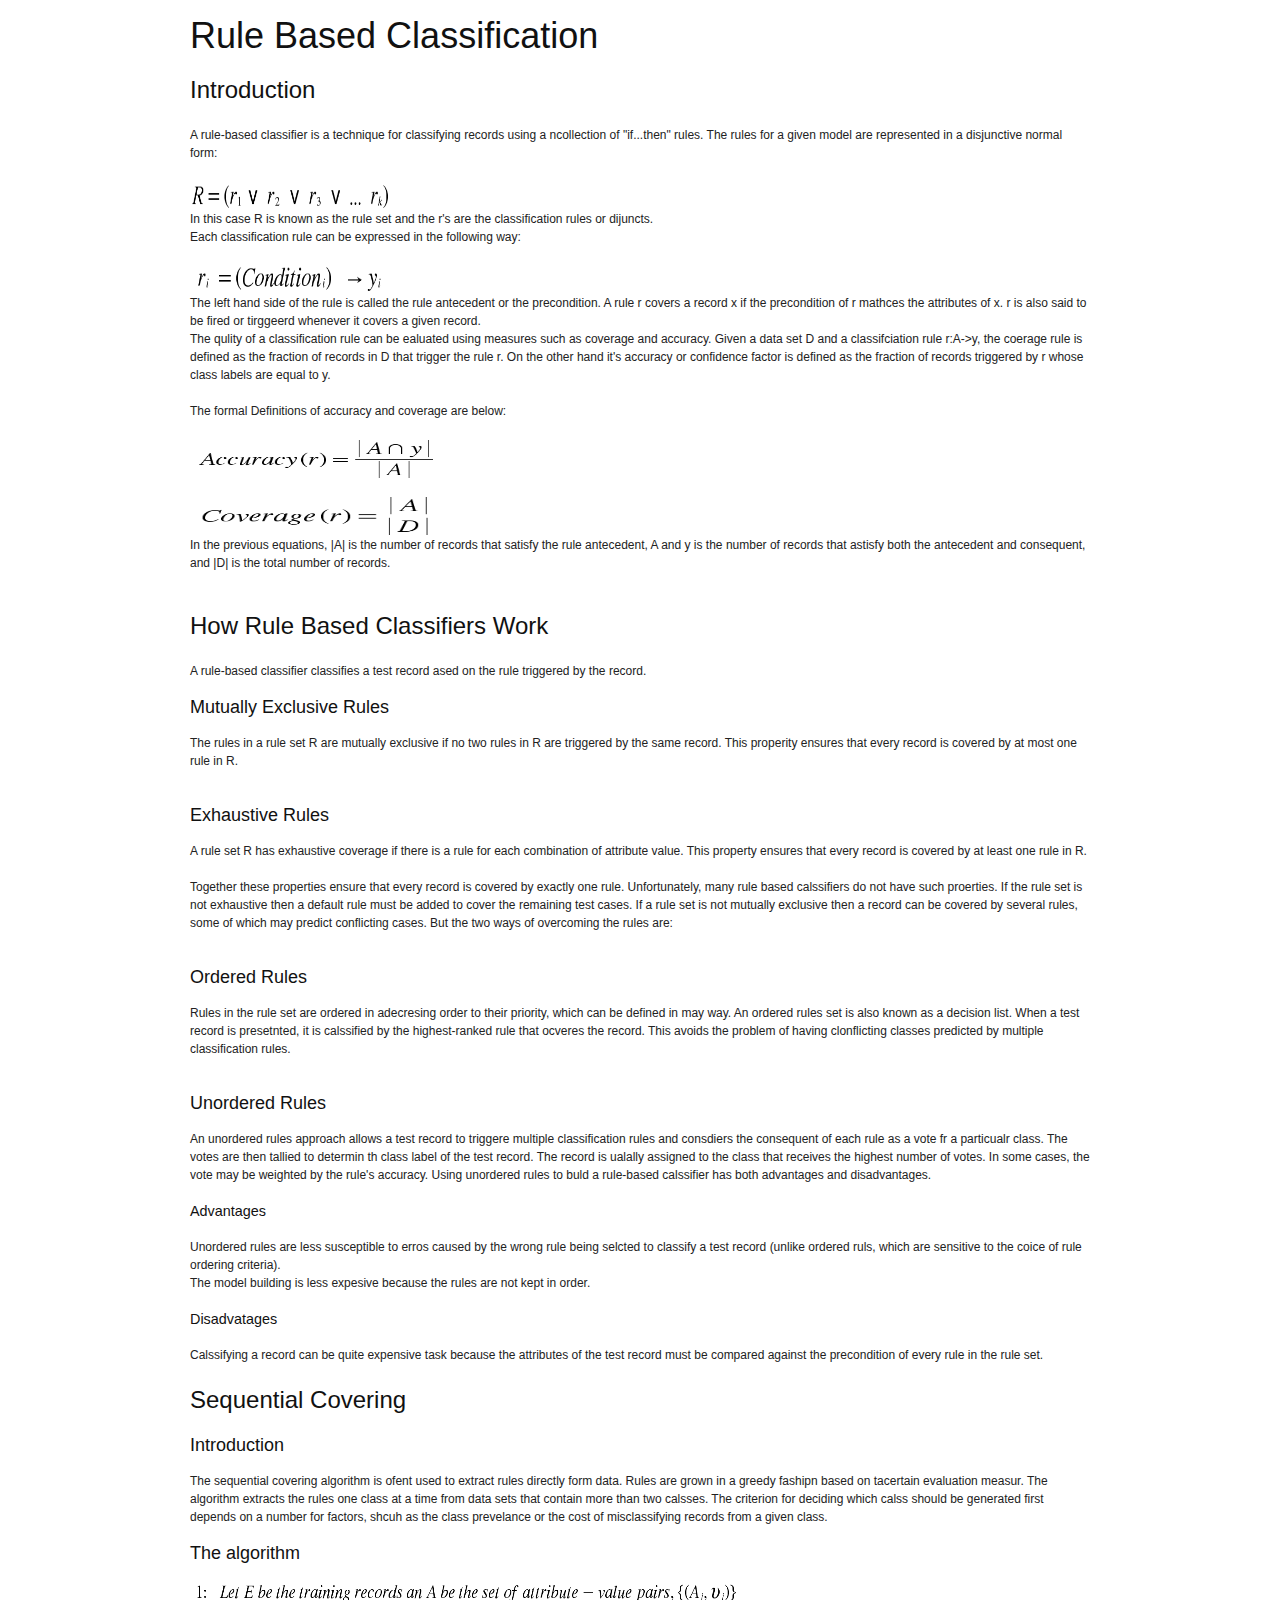
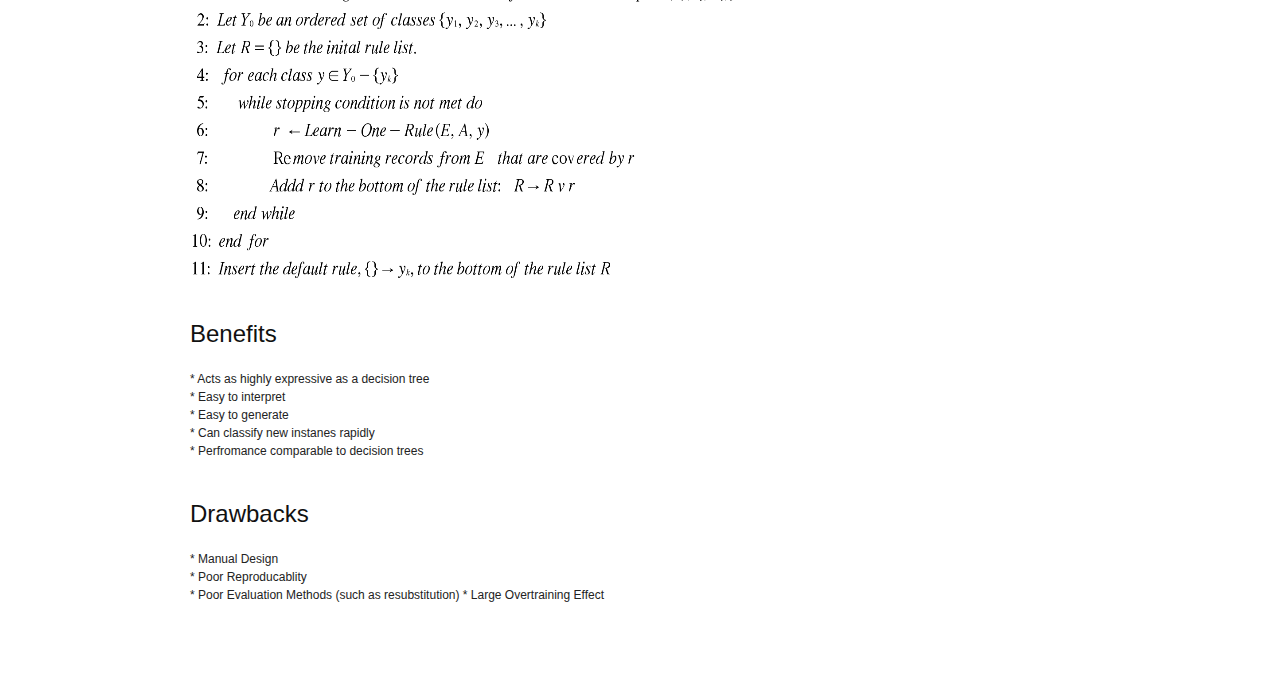
<file: portfolio/ruleBased.html>
<!DOCTYPE html PUBLIC "-//W3C//DTD XHTML 1.0 Transitional//EN" "http://www.w3.org/TR/xhtml1/DTD/xhtml1-transitional.dtd">
<html xmlns="http://www.w3.org/1999/xhtml">
<head> 
<title>Rule Based Classification</title>
<meta name="keywords" content="" />
<meta name="description" content="" />
<meta name="author" content="" />
<meta http-equiv="content-type" content="text/html;charset=utf-8" />
<meta http-equiv="Content-Style-Type" content="text/css" />
<link rel="stylesheet" href="css/blueprint/screen.css" type="text/css" media="screen, projection" />
<link rel="stylesheet" href="css/blueprint/print.css" type="text/css" media="print" />
<link rel="stylesheet" href="css/main.css" type="text/css" media="screen" /> 
<!--[if IE]>
  <link rel="stylesheet" href="css/blueprint/ie.css" type="text/css" media="screen, projection">
<![endif]-->
</head>
<body>
<div class="container">
  <h1>Rule Based Classification</h1>
  
  <h2>Introduction</h2>
  <p class="data">    A rule-based classifier is a technique for classifying records using a ncollection of "if...then" rules. The rules for a given model are represented in a disjunctive normal form: </p>
  <img src="rules.png" alt= "rules" HEIGHT="30" WIDTH="200" BORDER="0"/>
<br>
  <p class = "data"> In this case R is known as the rule set and the r's are the classification rules or dijuncts. 
  <br> Each classification rule can be expressed in the following way: 
 </p>
  <img src="rule.png" alt= "rules" HEIGHT="30" WIDTH="200" BORDER="0"/>
  <br>
  <p class = "data"> The left hand side of the rule is called the rule antecedent or the precondition. A rule r covers a record x if the precondition of r mathces the attributes of x. r is also said to be fired or tirggeerd whenever it covers a given record. <br> 
  The qulity of a classification rule can be ealuated using measures such as coverage and accuracy. Given a data set D and a classifciation rule r:A->y, the coerage rule is defined as the fraction of records in D that trigger the rule r. On the other hand it's accuracy or confidence factor is defined as the fraction of records triggered by r whose class labels are equal to y. <br> 
  <br> 
  The formal Definitions of accuracy and coverage are below:
 </p>
 <img src="accuracy.png" alt= "rules" HEIGHT="40" WIDTH="250" BORDER="0"/>
 <br>
 <br>
 <img src="coverage.png" alt= "rules" HEIGHT="40" WIDTH="250" BORDER="0"/>
 <br>
 <p class = "data"> 
  In the previous equations, |A| is the number of records that satisfy the rule antecedent, A and y is the number of records that astisfy both the antecedent and consequent, and |D| is the total number of records. 
 </p>
  <br>
  <h2> How Rule Based Classifiers Work</h2>
  <p class="dataset"> A rule-based classifier classifies a test record ased on the rule triggered by the record. </p>
  <h3>Mutually Exclusive Rules</h3>
  <p class="dataset"> The rules in a rule set R are mutually exclusive if no two rules in R are triggered by the same record. This properity ensures that every record is covered by at most one rule in R. </p>
  <br> 
  <h3>Exhaustive Rules</h3>
  <p class="dataset"> A rule set R has exhaustive coverage if there is a rule for each combination of attribute value. This property ensures that every record is covered by at least one rule in R.<br><br> 
  Together these properties ensure that every record is covered by exactly one rule. Unfortunately, many rule based calssifiers do not have such proerties. If the rule set is not exhaustive then a default rule must be added to cover the remaining test cases. If a rule set is not mutually exclusive then a record can be covered by several rules, some of which may predict conflicting cases. But the two ways of overcoming the rules are: </p>
  <br>
  <h3>Ordered Rules</h3>
  <p class="dataset"> Rules in the rule set are ordered in adecresing order to their priority, which can be defined in may way. An ordered rules set is also known as a decision list. When a test record is presetnted, it is calssified by the highest-ranked rule that ocveres the record. This avoids the problem of  having clonflicting classes predicted by multiple classification rules. </p>
  <br>
  <h3>Unordered Rules</h3>
  <p class="dataset">  An unordered rules approach allows a test record to triggere multiple classification rules and consdiers the consequent of each rule as a vote fr  a particualr class. The votes are then tallied to determin th class label of the test record. The record is ualally assigned to the class that receives the highest number of votes. In some cases, the vote may be weighted by the rule's accuracy. Using unordered rules to buld a rule-based calssifier has both advantages and disadvantages.</p>
  <h4> Advantages </h4> 
    <p class="dataset"> Unordered rules are less susceptible to erros caused by the wrong rule being selcted to classify a test record (unlike ordered ruls, which are sensitive to the coice of rule ordering criteria). <br>
    The model building is less expesive because the rules are not kept in order. </p> 
  <h4> Disadvatages</h4> 
  <p class="dataset">  Calssifying a record can be quite expensive task because the attributes of the test record must be compared against the precondition of every rule in the rule set. </p>


  <h2> Sequential Covering</h2> 
  <h3> Introduction</h3> 
  <p class="quality"> The sequential covering algorithm is ofent used to extract rules directly form data. Rules are grown in a greedy fashipn based on tacertain evaluation measur. The algorithm extracts the rules one class at a time from data sets that contain more than two calsses. The criterion for deciding which calss should be generated first depends on a number for factors, shcuh as the class prevelance or the cost of misclassifying records from a given class.
   </p>
   <h3>The algorithm</h3> 
   <img src="SeqCovering.png" alt= "rules" HEIGHT="300" WIDTH="550" BORDER="0"/>
  <br><BR><BR>
  <h2>Benefits</h2>
  <p class="dataset"> *  Acts as highly expressive as a decision tree <br>
  * Easy to interpret <br>
  * Easy to generate  <bR> 
  * Can classify new instanes rapidly <br> 
  * Perfromance comparable to decision trees <br> </p>
  
  <p class="dataset">  </p>
  <br>   
  <h2> Drawbacks </h2>

  
  <p class="quality">  * Manual Design <br> 
  * Poor Reproducablity <br> 
  * Poor Evaluation Methods (such as resubstitution)
  * Large Overtraining Effect 
   </p>
  
  <br>
  <br>
  <br>
  

</div>
</body>
</html>
</file>
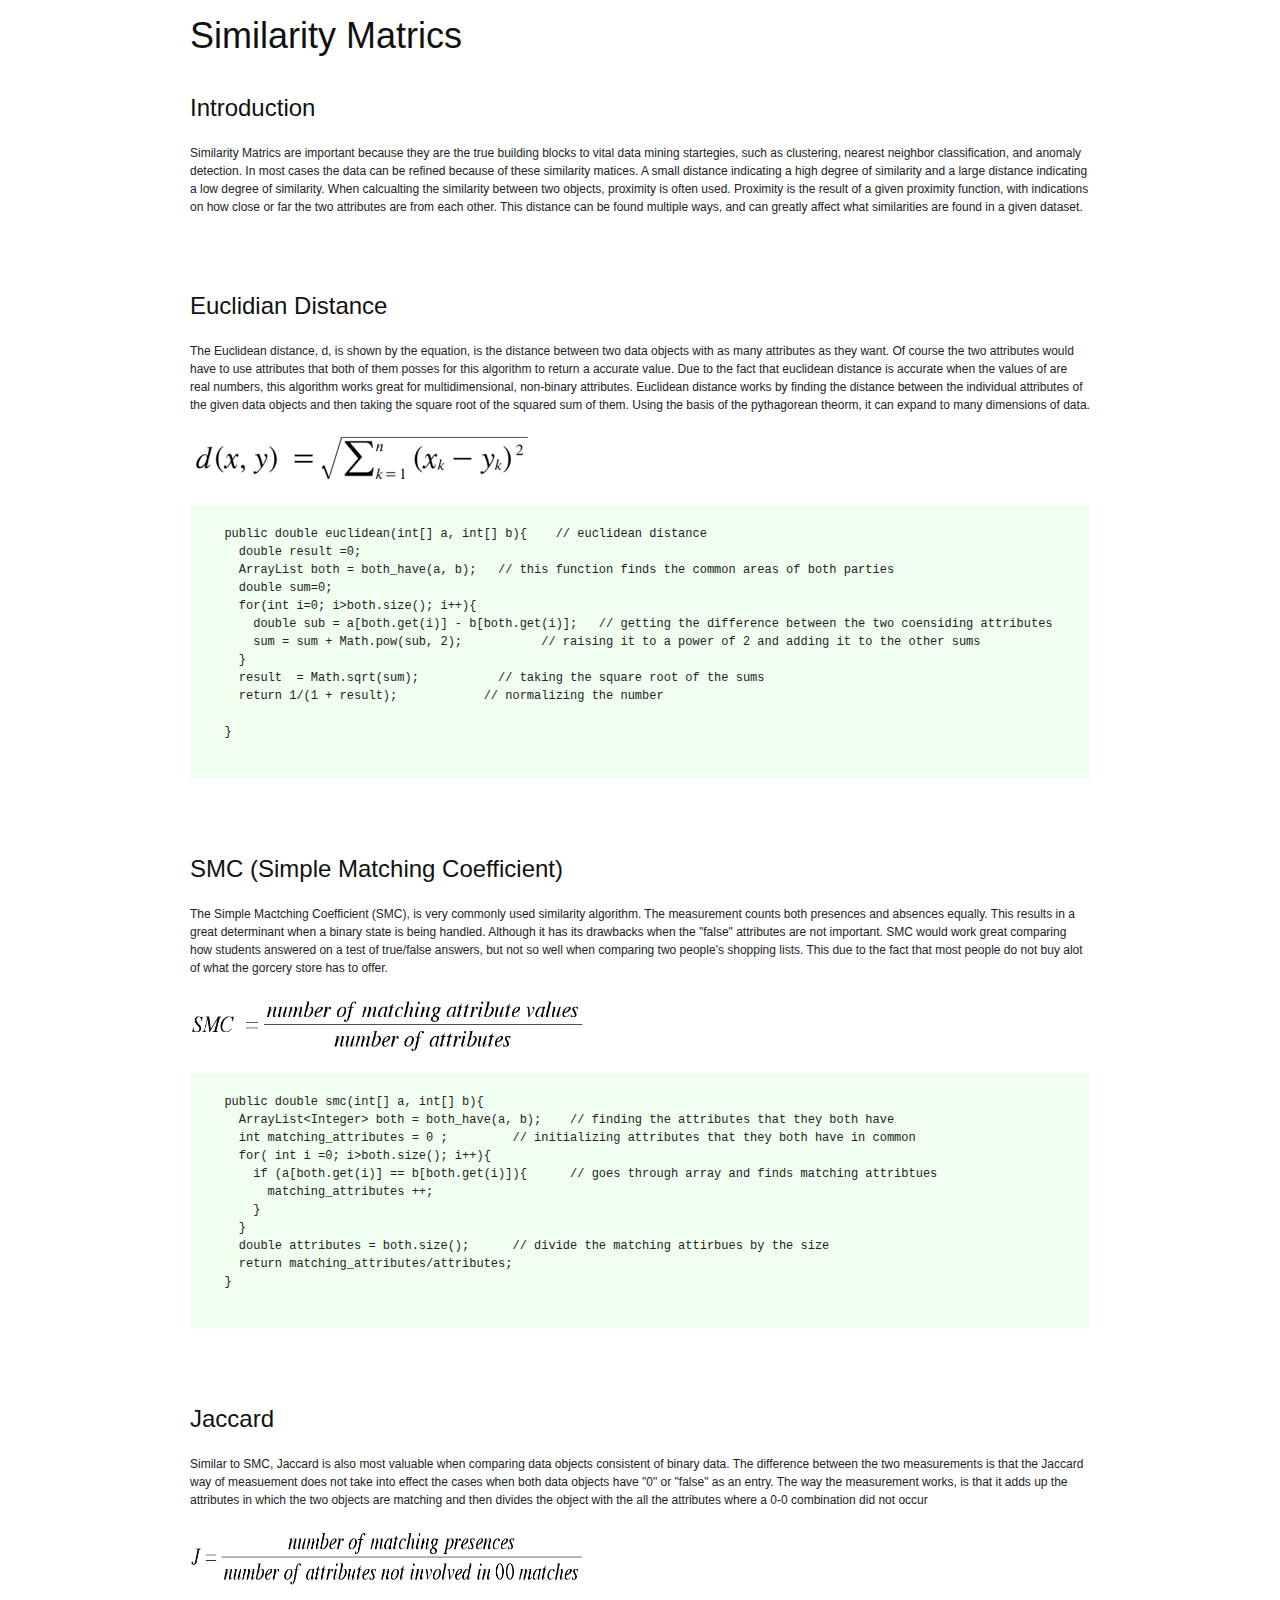
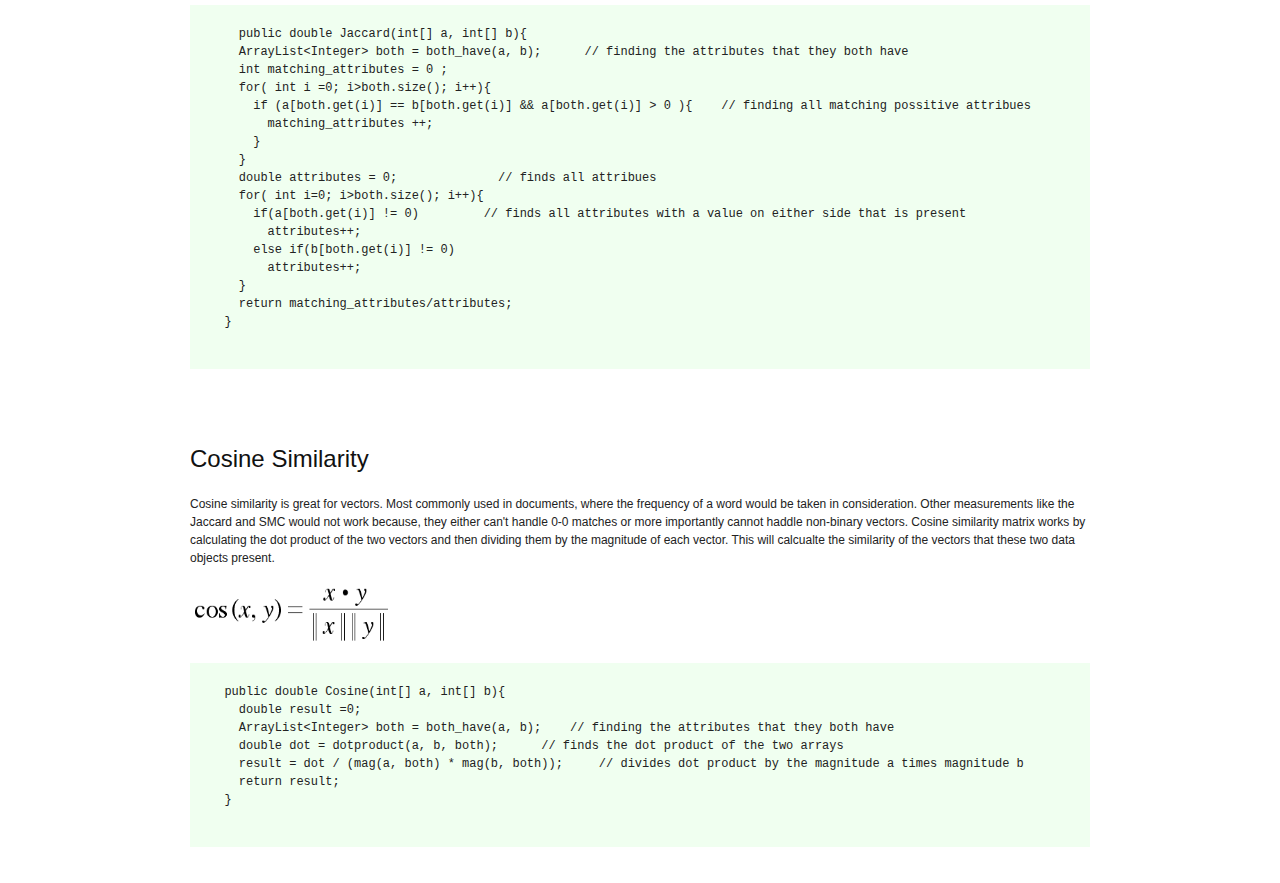
<file: portfolio/similarity.html>
<!DOCTYPE html PUBLIC "-//W3C//DTD XHTML 1.0 Transitional//EN" "http://www.w3.org/TR/xhtml1/DTD/xhtml1-transitional.dtd">
<html xmlns="http://www.w3.org/1999/xhtml">
<head> 
<title>Similarity Matrices</title>
<meta name="keywords" content="" />
<meta name="description" content="" />
<meta name="author" content="" />
<meta http-equiv="content-type" content="text/html;charset=utf-8" />
<meta http-equiv="Content-Style-Type" content="text/css" />
<link rel="stylesheet" href="css/blueprint/screen.css" type="text/css" media="screen, projection" />
<link rel="stylesheet" href="css/blueprint/print.css" type="text/css" media="print" />
<link rel="stylesheet" href="css/main.css" type="text/css" media="screen" /> 
<!--[if IE]>
  <link rel="stylesheet" href="css/blueprint/ie.css" type="text/css" media="screen, projection">
<![endif]-->
</head>
<body>
<div class="container">
  <h1>Similarity Matrics</h1>
  <br>
  <h2>Introduction</h2>
  <p class="data">Similarity Matrics are important because they are the true building blocks to vital data mining startegies, such as clustering, nearest neighbor classification, and anomaly detection. In most cases the data can be refined because of these similarity matices. A small distance indicating a high degree of similarity and a large distance indicating a low degree of similarity. When calcualting the similarity between two objects, proximity is often used. Proximity is the result of a given proximity function, with indications on how close or far the two attributes are from each other. This distance can be found multiple ways, and can greatly affect what similarities are found in a given dataset. </p>
 <br>
  <br>
  <br>
  <h2> Euclidian Distance</h2>
  <p class="dataset"> The Euclidean distance, d, is shown by the equation, is the distance between two data objects with as many attributes as they want. Of course the two attributes would have to use attributes that both of them posses for this algorithm to return a accurate value. Due to the fact that euclidean distance is accurate when the values of are real numbers, this algorithm works great for multidimensional, non-binary attributes. Euclidean distance works by finding the distance between the individual attributes of the given data objects and then taking the square root of the squared sum of them. Using the basis of the pythagorean theorm, it can expand to many dimensions of data. </p>
  <img src="ee.png" alt= "Euclidean Distance Equation"/>
   <pre class="code">
  public double euclidean(int[] a, int[] b){    // euclidean distance
    double result =0; 
    ArrayList<Integer> both = both_have(a, b);   // this function finds the common areas of both parties 
    double sum=0; 
    for(int i=0; i&gt;both.size(); i++){
      double sub = a[both.get(i)] - b[both.get(i)];   // getting the difference between the two coensiding attributes 
      sum = sum + Math.pow(sub, 2);           // raising it to a power of 2 and adding it to the other sums 
    }
    result  = Math.sqrt(sum);           // taking the square root of the sums 
    return 1/(1 + result);            // normalizing the number 
    
  }
  </pre>
  <br>
  <br>
  <br>
  <h2> SMC (Simple Matching Coefficient) </h2>
  <p class="quality">   The Simple Mactching Coefficient (SMC), is very commonly used similarity algorithm. The measurement counts both presences and absences equally. This results in a great determinant when a binary state is being handled. Although it has its drawbacks when the "false" attributes are not important. SMC would work great comparing how students answered on a test of true/false answers, but not so well when comparing two people's shopping lists. This due to the fact that most people do not buy alot of what the gorcery store has to offer. </p>
    <img src="smc.png" alt= "Euclidean Distance Equation" HEIGHT="60" WIDTH="400" BORDER="0"/>
      <pre class="code">
  public double smc(int[] a, int[] b){
    ArrayList&lt;Integer&gt; both = both_have(a, b);    // finding the attributes that they both have 
    int matching_attributes = 0 ;         // initializing attributes that they both have in common
    for( int i =0; i&gt;both.size(); i++){       
      if (a[both.get(i)] == b[both.get(i)]){      // goes through array and finds matching attribtues 
        matching_attributes ++;
      }
    }
    double attributes = both.size();      // divide the matching attirbues by the size 
    return matching_attributes/attributes;
  }
  </pre>
  <br>
  <br>
  <br>
   <h2> Jaccard </h2>
  <p class="exploration">  Similar to SMC, Jaccard is also most valuable when comparing data objects consistent of binary data. The difference between the two measurements is that the Jaccard way of measuement does not take into effect the cases when both data objects have "0" or "false" as an entry. The way the measurement works, is that it adds up the attributes in which the two objects are matching and then divides the object with the all the attributes where a 0-0 combination did not occur    </p>
  <img src="jaccard.png" alt= "Euclidean Distance Equation" HEIGHT="60" WIDTH="400" BORDER="0"/>
    <pre class="code">
    public double Jaccard(int[] a, int[] b){
    ArrayList&lt;Integer&gt; both = both_have(a, b);      // finding the attributes that they both have 
    int matching_attributes = 0 ; 
    for( int i =0; i&gt;both.size(); i++){
      if (a[both.get(i)] == b[both.get(i)] &amp;&amp; a[both.get(i)] > 0 ){    // finding all matching possitive attribues 
        matching_attributes ++;
      }
    }
    double attributes = 0;              // finds all attribues 
    for( int i=0; i&gt;both.size(); i++){
      if(a[both.get(i)] != 0)         // finds all attributes with a value on either side that is present 
        attributes++;
      else if(b[both.get(i)] != 0)
        attributes++; 
    }
    return matching_attributes/attributes;  
  }
  </pre>
  <br>
  <br>
  <br>
   <h2> Cosine Similarity</h2>
	<p class="exploration"> Cosine similarity is great for vectors. Most commonly used in documents, where the frequency of a word would be taken in consideration. Other measurements like the Jaccard and SMC would not work because, they either can't handle 0-0 matches or more importantly cannot haddle non-binary vectors. Cosine similarity matrix works by calculating the dot product of the two vectors and then dividing them by the magnitude of each vector. This will calcualte the similarity of the vectors that these two data objects present.  </p>
   <img src="cos.png" alt= "Euclidean Distance Equation" HEIGHT="60" WIDTH="200" BORDER="0"/>
     <pre class="code">
  public double Cosine(int[] a, int[] b){
    double result =0; 
    ArrayList&lt;Integer&gt; both = both_have(a, b);    // finding the attributes that they both have
    double dot = dotproduct(a, b, both);      // finds the dot product of the two arrays 
    result = dot / (mag(a, both) * mag(b, both));     // divides dot product by the magnitude a times magnitude b
    return result;          
  }
  </pre>

</div>
</body>
</html>
</file>
<file: portfolio/css/blueprint/screen.css>
/* -----------------------------------------------------------------------

   Blueprint CSS Framework 0.7.1
   http://blueprintcss.googlecode.com

   * Copyright (c) 2007-2008. See LICENSE for more info.
   * See README for instructions on how to use Blueprint.
   * For credits and origins, see AUTHORS.
   * This is a compressed file. See the sources in the 'src' directory.

----------------------------------------------------------------------- */

/* reset.css */
html, body, div, span, object, iframe, h1, h2, h3, h4, h5, h6, p, blockquote, pre, a, abbr, acronym, address, code, del, dfn, em, img, q, dl, dt, dd, ol, ul, li, fieldset, form, label, legend, table, caption, tbody, tfoot, thead, tr, th, td {margin:0;padding:0;border:0;font-weight:inherit;font-style:inherit;font-size:100%;font-family:inherit;vertical-align:baseline;}
body {line-height:1.5;}
table {border-collapse:separate;border-spacing:0;}
caption, th, td {text-align:left;font-weight:normal;}
table, td, th {vertical-align:middle;}
blockquote:before, blockquote:after, q:before, q:after {content:"";}
blockquote, q {quotes:"" "";}
a img {border:none;}

/* typography.css */
body {font-size:75%;color:#222;background:#fff;font-family:"Helvetica Neue", Helvetica, Arial, sans-serif;}
h1, h2, h3, h4, h5, h6 {font-weight:normal;color:#111;}
h1 {font-size:3em;line-height:1;margin-bottom:0.5em;}
h2 {font-size:2em;margin-bottom:0.75em;}
h3 {font-size:1.5em;line-height:1;margin-bottom:1em;}
h4 {font-size:1.2em;line-height:1.25;margin-bottom:1.25em;height:1.25em;}
h5 {font-size:1em;font-weight:bold;margin-bottom:1.5em;}
h6 {font-size:1em;font-weight:bold;}
h1 img, h2 img, h3 img, h4 img, h5 img, h6 img {margin:0;}
p {margin:0 0 1.5em;}
p img {float:left;margin:1.5em 1.5em 1.5em 0;padding:0;}
p img.right {float:right;margin:1.5em 0 1.5em 1.5em;}
a:focus, a:hover {color:#000;}
a {color:#009;text-decoration:underline;}
blockquote {margin:1.5em;color:#666;font-style:italic;}
strong {font-weight:bold;}
em, dfn {font-style:italic;}
dfn {font-weight:bold;}
sup, sub {line-height:0;}
abbr, acronym {border-bottom:1px dotted #666;}
address {margin:0 0 1.5em;font-style:italic;}
del {color:#666;}
pre, code {margin:1.5em 0;white-space:pre;}
pre, code, tt {font:1em 'andale mono', 'lucida console', monospace;line-height:1.5;}
li ul, li ol {margin:0 1.5em;}
ul, ol {margin:0 1.5em 1.5em 1.5em;}
ul {list-style-type:disc;}
ol {list-style-type:decimal;}
dl {margin:0 0 1.5em 0;}
dl dt {font-weight:bold;}
dd {margin-left:1.5em;}
table {margin-bottom:1.4em;width:100%;}
th {font-weight:bold;background:#C3D9FF;}
th, td {padding:4px 10px 4px 5px;}
tr.even td {background:#E5ECF9;}
tfoot {font-style:italic;}
caption {background:#eee;}
.small {font-size:.8em;margin-bottom:1.875em;line-height:1.875em;}
.large {font-size:1.2em;line-height:2.5em;margin-bottom:1.25em;}
.hide {display:none;}
.quiet {color:#666;}
.loud {color:#000;}
.highlight {background:#ff0;}
.added {background:#060;color:#fff;}
.removed {background:#900;color:#fff;}
.first {margin-left:0;padding-left:0;}
.last {margin-right:0;padding-right:0;}
.top {margin-top:0;padding-top:0;}
.bottom {margin-bottom:0;padding-bottom:0;}

/* grid.css */
.container {width:950px;margin:0 auto;}
.showgrid {background:url(src/grid.png);}
body {margin:1.5em 0;}
div.span-1, div.span-2, div.span-3, div.span-4, div.span-5, div.span-6, div.span-7, div.span-8, div.span-9, div.span-10, div.span-11, div.span-12, div.span-13, div.span-14, div.span-15, div.span-16, div.span-17, div.span-18, div.span-19, div.span-20, div.span-21, div.span-22, div.span-23, div.span-24 {float:left;margin-right:10px;}
div.last {margin-right:0;}
.span-1 {width:30px;}
.span-2 {width:70px;}
.span-3 {width:110px;}
.span-4 {width:150px;}
.span-5 {width:190px;}
.span-6 {width:230px;}
.span-7 {width:270px;}
.span-8 {width:310px;}
.span-9 {width:350px;}
.span-10 {width:390px;}
.span-11 {width:430px;}
.span-12 {width:470px;}
.span-13 {width:510px;}
.span-14 {width:550px;}
.span-15 {width:590px;}
.span-16 {width:630px;}
.span-17 {width:670px;}
.span-18 {width:710px;}
.span-19 {width:750px;}
.span-20 {width:790px;}
.span-21 {width:830px;}
.span-22 {width:870px;}
.span-23 {width:910px;}
.span-24, div.span-24 {width:950px;margin:0;}
.append-1 {padding-right:40px;}
.append-2 {padding-right:80px;}
.append-3 {padding-right:120px;}
.append-4 {padding-right:160px;}
.append-5 {padding-right:200px;}
.append-6 {padding-right:240px;}
.append-7 {padding-right:280px;}
.append-8 {padding-right:320px;}
.append-9 {padding-right:360px;}
.append-10 {padding-right:400px;}
.append-11 {padding-right:440px;}
.append-12 {padding-right:480px;}
.append-13 {padding-right:520px;}
.append-14 {padding-right:560px;}
.append-15 {padding-right:600px;}
.append-16 {padding-right:640px;}
.append-17 {padding-right:680px;}
.append-18 {padding-right:720px;}
.append-19 {padding-right:760px;}
.append-20 {padding-right:800px;}
.append-21 {padding-right:840px;}
.append-22 {padding-right:880px;}
.append-23 {padding-right:920px;}
.prepend-1 {padding-left:40px;}
.prepend-2 {padding-left:80px;}
.prepend-3 {padding-left:120px;}
.prepend-4 {padding-left:160px;}
.prepend-5 {padding-left:200px;}
.prepend-6 {padding-left:240px;}
.prepend-7 {padding-left:280px;}
.prepend-8 {padding-left:320px;}
.prepend-9 {padding-left:360px;}
.prepend-10 {padding-left:400px;}
.prepend-11 {padding-left:440px;}
.prepend-12 {padding-left:480px;}
.prepend-13 {padding-left:520px;}
.prepend-14 {padding-left:560px;}
.prepend-15 {padding-left:600px;}
.prepend-16 {padding-left:640px;}
.prepend-17 {padding-left:680px;}
.prepend-18 {padding-left:720px;}
.prepend-19 {padding-left:760px;}
.prepend-20 {padding-left:800px;}
.prepend-21 {padding-left:840px;}
.prepend-22 {padding-left:880px;}
.prepend-23 {padding-left:920px;}
div.border {padding-right:4px;margin-right:5px;border-right:1px solid #eee;}
div.colborder {padding-right:24px;margin-right:25px;border-right:1px solid #eee;}
.pull-1 {margin-left:-40px;}
.pull-2 {margin-left:-80px;}
.pull-3 {margin-left:-120px;}
.pull-4 {margin-left:-160px;}
.pull-5 {margin-left:-200px;}
.pull-6 {margin-left:-240px;}
.pull-7 {margin-left:-280px;}
.pull-8 {margin-left:-320px;}
.pull-9 {margin-left:-360px;}
.pull-10 {margin-left:-400px;}
.pull-11 {margin-left:-440px;}
.pull-12 {margin-left:-480px;}
.pull-13 {margin-left:-520px;}
.pull-14 {margin-left:-560px;}
.pull-15 {margin-left:-600px;}
.pull-16 {margin-left:-640px;}
.pull-17 {margin-left:-680px;}
.pull-18 {margin-left:-720px;}
.pull-19 {margin-left:-760px;}
.pull-20 {margin-left:-800px;}
.pull-21 {margin-left:-840px;}
.pull-22 {margin-left:-880px;}
.pull-23 {margin-left:-920px;}
.pull-24 {margin-left:-960px;}
.pull-1, .pull-2, .pull-3, .pull-4, .pull-5, .pull-6, .pull-7, .pull-8, .pull-9, .pull-10, .pull-11, .pull-12, .pull-13, .pull-14, .pull-15, .pull-16, .pull-17, .pull-18, .pull-19, .pull-20, .pull-21, .pull-22, .pull-23, .pull-24 {float:left;position:relative;}
.push-1 {margin:0 -40px 1.5em 40px;}
.push-2 {margin:0 -80px 1.5em 80px;}
.push-3 {margin:0 -120px 1.5em 120px;}
.push-4 {margin:0 -160px 1.5em 160px;}
.push-5 {margin:0 -200px 1.5em 200px;}
.push-6 {margin:0 -240px 1.5em 240px;}
.push-7 {margin:0 -280px 1.5em 280px;}
.push-8 {margin:0 -320px 1.5em 320px;}
.push-9 {margin:0 -360px 1.5em 360px;}
.push-10 {margin:0 -400px 1.5em 400px;}
.push-11 {margin:0 -440px 1.5em 440px;}
.push-12 {margin:0 -480px 1.5em 480px;}
.push-13 {margin:0 -520px 1.5em 520px;}
.push-14 {margin:0 -560px 1.5em 560px;}
.push-15 {margin:0 -600px 1.5em 600px;}
.push-16 {margin:0 -640px 1.5em 640px;}
.push-17 {margin:0 -680px 1.5em 680px;}
.push-18 {margin:0 -720px 1.5em 720px;}
.push-19 {margin:0 -760px 1.5em 760px;}
.push-20 {margin:0 -800px 1.5em 800px;}
.push-21 {margin:0 -840px 1.5em 840px;}
.push-22 {margin:0 -880px 1.5em 880px;}
.push-23 {margin:0 -920px 1.5em 920px;}
.push-24 {margin:0 -960px 1.5em 960px;}
.push-1, .push-2, .push-3, .push-4, .push-5, .push-6, .push-7, .push-8, .push-9, .push-10, .push-11, .push-12, .push-13, .push-14, .push-15, .push-16, .push-17, .push-18, .push-19, .push-20, .push-21, .push-22, .push-23, .push-24 {float:right;position:relative;}
.box {padding:1.5em;margin-bottom:1.5em;background:#E5ECF9;}
hr {background:#ddd;color:#ddd;clear:both;float:none;width:100%;height:.1em;margin:0 0 1.45em;border:none;}
hr.space {background:#fff;color:#fff;}
.clearfix:after, .container:after {content:".";display:block;height:0;clear:both;visibility:hidden;}
.clearfix, .container {display:inline-block;}
* html .clearfix, * html .container {height:1%;}
.clearfix, .container {display:block;}
.clear {clear:both;}

/* forms.css */
label {font-weight:bold;}
fieldset {padding:1.4em;margin:0 0 1.5em 0;border:1px solid #ccc;}
legend {font-weight:bold;font-size:1.2em;}
input.text, input.title, textarea, select {margin:0.5em 0;border:1px solid #bbb;}
input.text:focus, input.title:focus, textarea:focus, select:focus {border:1px solid #666;}
input.text, input.title {width:300px;padding:5px;}
input.title {font-size:1.5em;}
textarea {width:390px;height:250px;padding:5px;}
.error, .notice, .success {padding:.8em;margin-bottom:1em;border:2px solid #ddd;}
.error {background:#FBE3E4;color:#8a1f11;border-color:#FBC2C4;}
.notice {background:#FFF6BF;color:#514721;border-color:#FFD324;}
.success {background:#E6EFC2;color:#264409;border-color:#C6D880;}
.error a {color:#8a1f11;}
.notice a {color:#514721;}
.success a {color:#264409;}
</file>
<file: portfolio/css/blueprint/print.css>
/* -----------------------------------------------------------------------

   Blueprint CSS Framework 0.7.1
   http://blueprintcss.googlecode.com

   * Copyright (c) 2007-2008. See LICENSE for more info.
   * See README for instructions on how to use Blueprint.
   * For credits and origins, see AUTHORS.
   * This is a compressed file. See the sources in the 'src' directory.

----------------------------------------------------------------------- */

/* print.css */
body {line-height:1.5;font-family:"Helvetica Neue", Helvetica, Arial, sans-serif;color:#000;background:none;font-size:10pt;}
.container {background:none;}
hr {background:#ccc;color:#ccc;width:100%;height:2px;margin:2em 0;padding:0;border:none;}
hr.space {background:#fff;color:#fff;}
h1, h2, h3, h4, h5, h6 {font-family:"Helvetica Neue", Arial, "Lucida Grande", sans-serif;}
code {font:.9em "Courier New", Monaco, Courier, monospace;}
img {float:left;margin:1.5em 1.5em 1.5em 0;}
a img {border:none;}
p img.top {margin-top:0;}
blockquote {margin:1.5em;padding:1em;font-style:italic;font-size:.9em;}
.small {font-size:.9em;}
.large {font-size:1.1em;}
.quiet {color:#999;}
.hide {display:none;}
a:link, a:visited {background:transparent;font-weight:700;text-decoration:underline;}
a:link:after, a:visited:after {content:" (" attr(href) ") ";font-size:90%;}
</file>
<file: portfolio/css/main.css>
ol.toc {
  list-style-type: none;
  margin: 0px;
  padding: 0px;
}
ol.toc li a {
  font-size: 2em;
  text-decoration: none;
}

p.introduction {
  width: 600px;
}

pre.code {
  padding: 20px;
  background-color: #F0FFF0;
}

div.container {
  width: 900px;
}
</file>
<file: portfolio/css/blueprint/ie.css>
/* -----------------------------------------------------------------------

   Blueprint CSS Framework 0.7.1
   http://blueprintcss.googlecode.com

   * Copyright (c) 2007-2008. See LICENSE for more info.
   * See README for instructions on how to use Blueprint.
   * For credits and origins, see AUTHORS.
   * This is a compressed file. See the sources in the 'src' directory.

----------------------------------------------------------------------- */

/* ie.css */
body {text-align:center;}
.container {text-align:left;}
* html .column {overflow-x:hidden;}
* html legend {margin:-18px -8px 16px 0;padding:0;}
ol {margin-left:2em;}
sup {vertical-align:text-top;}
sub {vertical-align:text-bottom;}
html>body p code {*white-space:normal;}
hr {margin:-8px auto 11px;}
</file>
